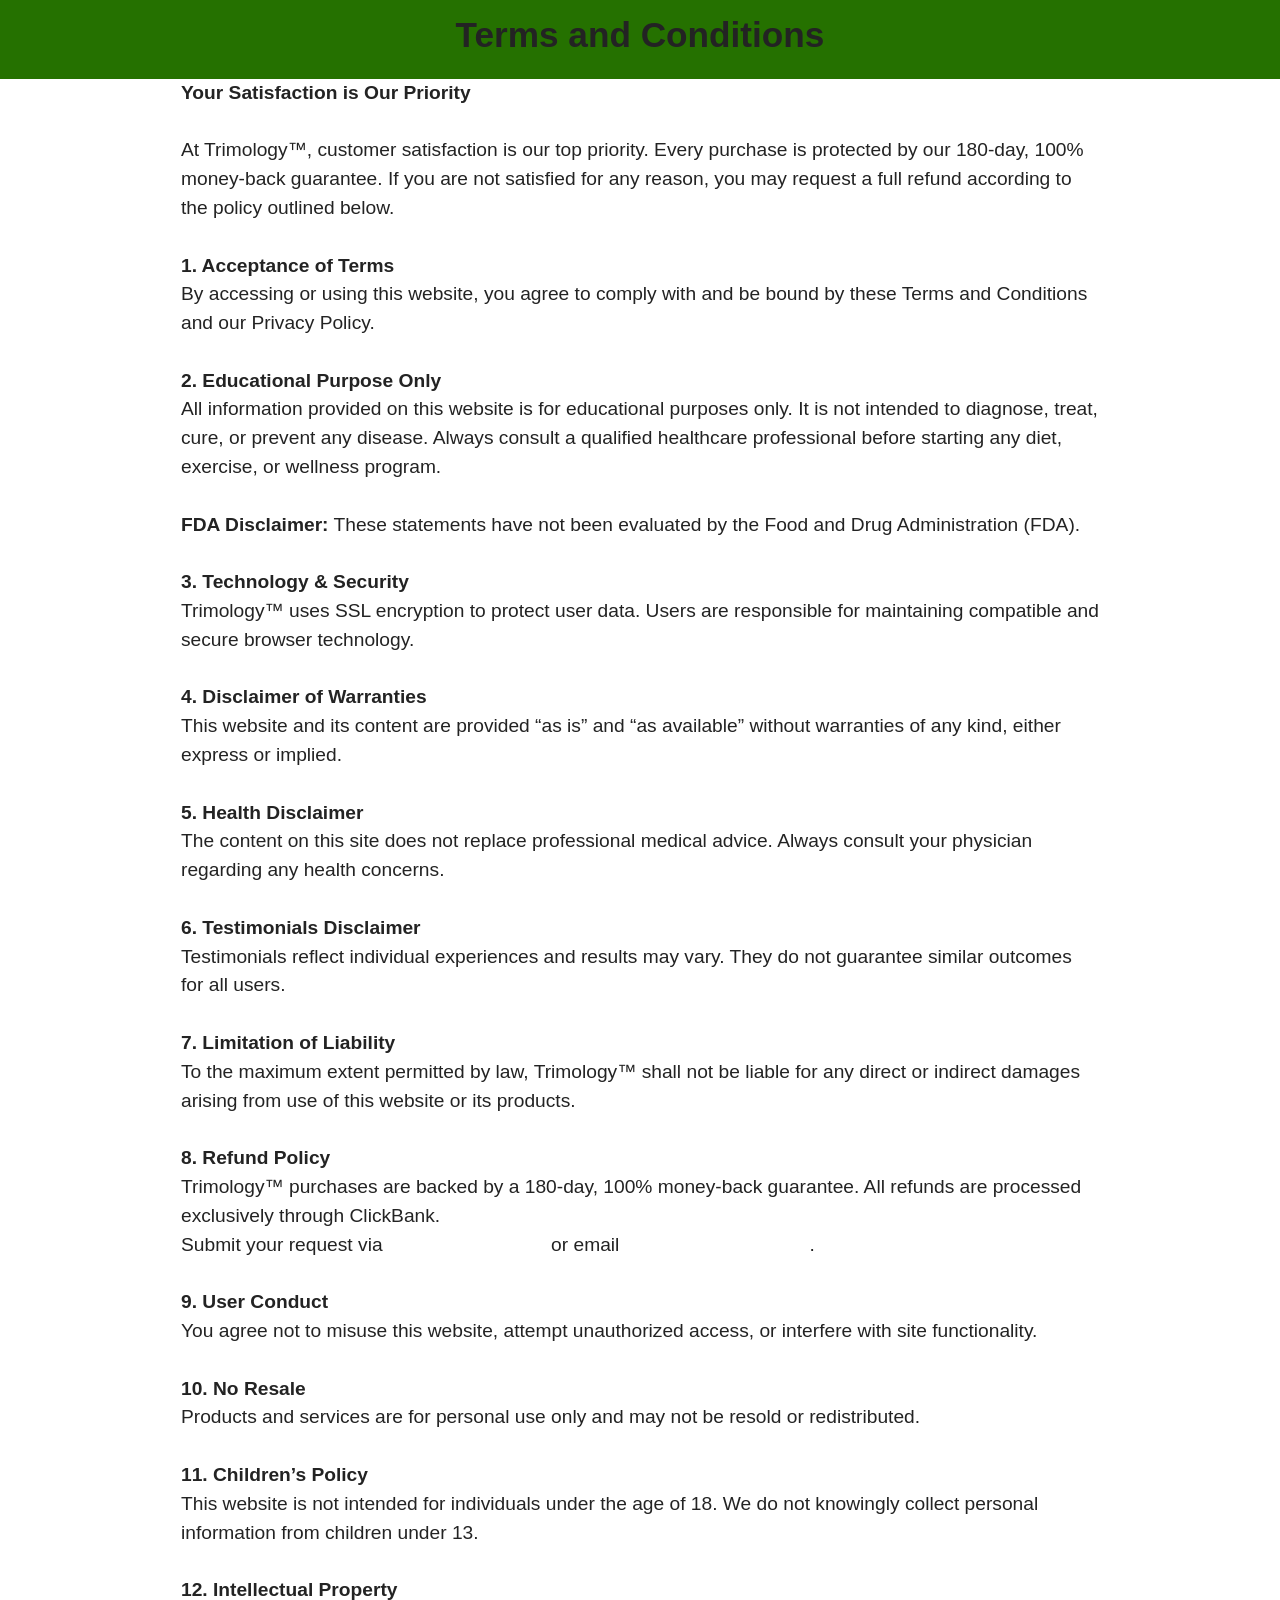
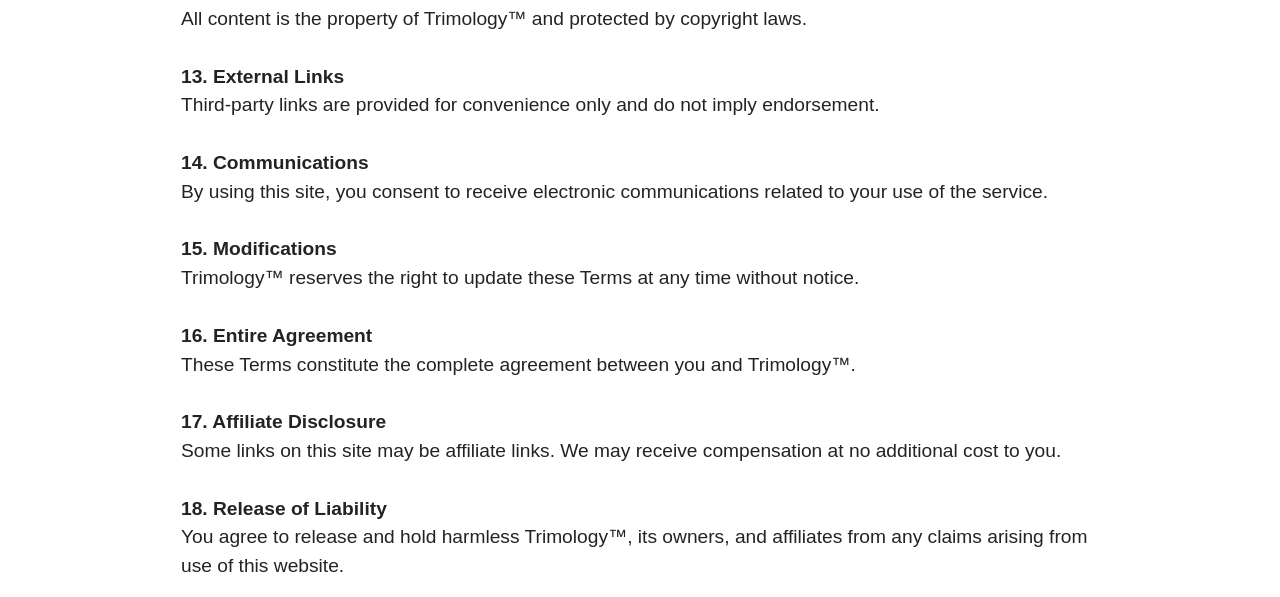
<file: terms-conditions.html>
<!DOCTYPE html>
<html lang="en-US">
<head>

  <!-- Basic Meta -->
  <meta charset="UTF-8">
  <meta http-equiv="X-UA-Compatible" content="IE=edge">
  <meta name="viewport" content="width=device-width, initial-scale=1, shrink-to-fit=no">
  <meta name="content-language" content="en-US">

  <!-- SEO -->
  <title>Trimology™ | Terms & Conditions</title>
  <meta name="description" content="Read the official Trimology™ Terms & Conditions, disclaimers, refund policy, and usage guidelines.">
  <meta name="robots" content="index, follow">
  <link rel="canonical" href="https://yourdomain.com/terms-conditions.html">

  <!-- Favicon -->
  <link rel="icon" href="/favicon.ico" type="image/x-icon">
  <link rel="apple-touch-icon" sizes="180x180" href="/apple-touch-icon.png">
  <link rel="icon" type="image/png" sizes="32x32" href="/favicon-32x32.png">
  <link rel="icon" type="image/png" sizes="16x16" href="/favicon-16x16.png">
  <link rel="manifest" href="/site.webmanifest">
  <meta name="theme-color" content="#ffffff">

  <!-- CSS -->
  <link rel="stylesheet" href="assets/bootstrap/css/bootstrap.min.css">
  <link rel="stylesheet" href="assets/theme/css/style.css">
  <link rel="stylesheet" href="assets/mobirise/css/mbr-additionala136.css">

</head>

<body>

<!-- HEADER -->
<section class="header3 cid-tB85KfdIqc">
  <div class="container align-center">
    <h1 class="mbr-section-title display-2"><strong>Terms and Conditions</strong></h1>
  </div>
</section>

<!-- CONTENT -->
<section class="content5 cid-tjY1zRlayi">
  <div class="container">
    <div class="row justify-content-center">
      <div class="col-lg-10">

        <p class="display-7">

<strong>Your Satisfaction is Our Priority</strong><br><br>

At Trimology™, customer satisfaction is our top priority. Every purchase is protected by our 180-day, 100% money-back guarantee. If you are not satisfied for any reason, you may request a full refund according to the policy outlined below.<br><br>

<strong>1. Acceptance of Terms</strong><br>
By accessing or using this website, you agree to comply with and be bound by these Terms and Conditions and our Privacy Policy.<br><br>

<strong>2. Educational Purpose Only</strong><br>
All information provided on this website is for educational purposes only. It is not intended to diagnose, treat, cure, or prevent any disease. Always consult a qualified healthcare professional before starting any diet, exercise, or wellness program.<br><br>

<strong>FDA Disclaimer:</strong> These statements have not been evaluated by the Food and Drug Administration (FDA).<br><br>

<strong>3. Technology & Security</strong><br>
Trimology™ uses SSL encryption to protect user data. Users are responsible for maintaining compatible and secure browser technology.<br><br>

<strong>4. Disclaimer of Warranties</strong><br>
This website and its content are provided “as is” and “as available” without warranties of any kind, either express or implied.<br><br>

<strong>5. Health Disclaimer</strong><br>
The content on this site does not replace professional medical advice. Always consult your physician regarding any health concerns.<br><br>

<strong>6. Testimonials Disclaimer</strong><br>
Testimonials reflect individual experiences and results may vary. They do not guarantee similar outcomes for all users.<br><br>

<strong>7. Limitation of Liability</strong><br>
To the maximum extent permitted by law, Trimology™ shall not be liable for any direct or indirect damages arising from use of this website or its products.<br><br>

<strong>8. Refund Policy</strong><br>
Trimology™ purchases are backed by a 180-day, 100% money-back guarantee. All refunds are processed exclusively through ClickBank.<br>
Submit your request via <a href="https://www.clickbank.com/corp/support/" rel="nofollow">ClickBank Support</a> or email <a href="mailto:support@edelixir.com">support@edelixir.com</a>.<br><br>

<strong>9. User Conduct</strong><br>
You agree not to misuse this website, attempt unauthorized access, or interfere with site functionality.<br><br>

<strong>10. No Resale</strong><br>
Products and services are for personal use only and may not be resold or redistributed.<br><br>

<strong>11. Children’s Policy</strong><br>
This website is not intended for individuals under the age of 18. We do not knowingly collect personal information from children under 13.<br><br>

<strong>12. Intellectual Property</strong><br>
All content is the property of Trimology™ and protected by copyright laws.<br><br>

<strong>13. External Links</strong><br>
Third-party links are provided for convenience only and do not imply endorsement.<br><br>

<strong>14. Communications</strong><br>
By using this site, you consent to receive electronic communications related to your use of the service.<br><br>

<strong>15. Modifications</strong><br>
Trimology™ reserves the right to update these Terms at any time without notice.<br><br>

<strong>16. Entire Agreement</strong><br>
These Terms constitute the complete agreement between you and Trimology™.<br><br>

<strong>17. Affiliate Disclosure</strong><br>
Some links on this site may be affiliate links. We may receive compensation at no additional cost to you.<br><br>

<strong>18. Release of Liability</strong><br>
You agree to release and hold harmless Trimology™, its owners, and affiliates from any claims arising from use of this website.

        </p>

      </div>
    </div>
  </div>
</section>

<script src="assets/bootstrap/js/bootstrap.bundle.min.js"></script>

</body>
</html>
</file>
<file: assets/theme/css/style.css>
@charset "UTF-8";
section {
  background-color: #ffffff;
}

body {
  font-style: normal;
  line-height: 1.5;
  font-weight: 400;
  color: #232323;
  position: relative;
}

button {
  background-color: transparent;
  border-color: transparent;
}

section,
.container,
.container-fluid {
  position: relative;
  word-wrap: break-word;
}

a.mbr-iconfont:hover {
  text-decoration: none;
}

.article .lead p,
.article .lead ul,
.article .lead ol,
.article .lead pre,
.article .lead blockquote {
  margin-bottom: 0;
}

a {
  font-style: normal;
  font-weight: 400;
  cursor: pointer;
}
a, a:hover {
  text-decoration: none;
}

.mbr-section-title {
  font-style: normal;
  line-height: 1.3;
}

.mbr-section-subtitle {
  line-height: 1.3;
}

.mbr-text {
  font-style: normal;
  line-height: 1.7;
}

h1,
h2,
h3,
h4,
h5,
h6,
.display-1,
.display-2,
.display-4,
.display-5,
.display-7,
span,
p,
a {
  line-height: 1;
  word-break: break-word;
  word-wrap: break-word;
  font-weight: 400;
}

b,
strong {
  font-weight: bold;
}

input:-webkit-autofill, input:-webkit-autofill:hover, input:-webkit-autofill:focus, input:-webkit-autofill:active {
  transition-delay: 9999s;
  -webkit-transition-property: background-color, color;
  transition-property: background-color, color;
}

textarea[type=hidden] {
  display: none;
}

section {
  background-position: 50% 50%;
  background-repeat: no-repeat;
  background-size: cover;
}
section .mbr-background-video,
section .mbr-background-video-preview {
  position: absolute;
  bottom: 0;
  left: 0;
  right: 0;
  top: 0;
}

.hidden {
  visibility: hidden;
}

.mbr-z-index20 {
  z-index: 20;
}

/*! Base colors */
.mbr-white {
  color: #ffffff;
}

.mbr-black {
  color: #111111;
}

.mbr-bg-white {
  background-color: #ffffff;
}

.mbr-bg-black {
  background-color: #000000;
}

/*! Text-aligns */
.align-left {
  text-align: left;
}

.align-center {
  text-align: center;
}

.align-right {
  text-align: right;
}

/*! Font-weight  */
.mbr-light {
  font-weight: 300;
}

.mbr-regular {
  font-weight: 400;
}

.mbr-semibold {
  font-weight: 500;
}

.mbr-bold {
  font-weight: 700;
}

/*! Media  */
.media-content {
  flex-basis: 100%;
}

.media-container-row {
  display: flex;
  flex-direction: row;
  flex-wrap: wrap;
  justify-content: center;
  align-content: center;
  align-items: start;
}
.media-container-row .media-size-item {
  width: 400px;
}

.media-container-column {
  display: flex;
  flex-direction: column;
  flex-wrap: wrap;
  justify-content: center;
  align-content: center;
  align-items: stretch;
}
.media-container-column > * {
  width: 100%;
}

@media (min-width: 992px) {
  .media-container-row {
    flex-wrap: nowrap;
  }
}
figure {
  margin-bottom: 0;
  overflow: hidden;
}

figure[mbr-media-size] {
  transition: width 0.1s;
}

img,
iframe {
  display: block;
  width: 100%;
}

.card {
  background-color: transparent;
  border: none;
}

.card-box {
  width: 100%;
}

.card-img {
  text-align: center;
  flex-shrink: 0;
  -webkit-flex-shrink: 0;
}

.media {
  max-width: 100%;
  margin: 0 auto;
}

.mbr-figure {
  align-self: center;
}

.media-container > div {
  max-width: 100%;
}

.mbr-figure img,
.card-img img {
  width: 100%;
}

@media (max-width: 991px) {
  .media-size-item {
    width: auto !important;
  }

  .media {
    width: auto;
  }

  .mbr-figure {
    width: 100% !important;
  }
}
/*! Buttons */
.mbr-section-btn {
  margin-left: -0.6rem;
  margin-right: -0.6rem;
  font-size: 0;
}

.btn {
  font-weight: 600;
  border-width: 1px;
  font-style: normal;
  margin: 0.6rem 0.6rem;
  white-space: normal;
  transition: all 0.2s ease-in-out;
  display: inline-flex;
  align-items: center;
  justify-content: center;
  word-break: break-word;
}

.btn-sm {
  font-weight: 600;
  letter-spacing: 0px;
  transition: all 0.3s ease-in-out;
}

.btn-md {
  font-weight: 600;
  letter-spacing: 0px;
  transition: all 0.3s ease-in-out;
}

.btn-lg {
  font-weight: 600;
  letter-spacing: 0px;
  transition: all 0.3s ease-in-out;
}

.btn-form {
  margin: 0;
}
.btn-form:hover {
  cursor: pointer;
}

nav .mbr-section-btn {
  margin-left: 0rem;
  margin-right: 0rem;
}

/*! Btn icon margin */
.btn .mbr-iconfont,
.btn.btn-sm .mbr-iconfont {
  order: 1;
  cursor: pointer;
  margin-left: 0.5rem;
  vertical-align: sub;
}

.btn.btn-md .mbr-iconfont,
.btn.btn-md .mbr-iconfont {
  margin-left: 0.8rem;
}

.mbr-regular {
  font-weight: 400;
}

.mbr-semibold {
  font-weight: 500;
}

.mbr-bold {
  font-weight: 700;
}

[type=submit] {
  -webkit-appearance: none;
}

/*! Full-screen */
.mbr-fullscreen .mbr-overlay {
  min-height: 100vh;
}

.mbr-fullscreen {
  display: flex;
  display: -moz-flex;
  display: -ms-flex;
  display: -o-flex;
  align-items: center;
  min-height: 100vh;
  padding-top: 3rem;
  padding-bottom: 3rem;
}

/*! Map */
.map {
  height: 25rem;
  position: relative;
}
.map iframe {
  width: 100%;
  height: 100%;
}

/*! Scroll to top arrow */
.mbr-arrow-up {
  bottom: 25px;
  right: 90px;
  position: fixed;
  text-align: right;
  z-index: 5000;
  color: #ffffff;
  font-size: 22px;
}

.mbr-arrow-up a {
  background: rgba(0, 0, 0, 0.2);
  border-radius: 50%;
  color: #fff;
  display: inline-block;
  height: 60px;
  width: 60px;
  border: 2px solid #fff;
  outline-style: none !important;
  position: relative;
  text-decoration: none;
  transition: all 0.3s ease-in-out;
  cursor: pointer;
  text-align: center;
}
.mbr-arrow-up a:hover {
  background-color: rgba(0, 0, 0, 0.4);
}
.mbr-arrow-up a i {
  line-height: 60px;
}

.mbr-arrow-up-icon {
  display: block;
  color: #fff;
}

.mbr-arrow-up-icon::before {
  content: "›";
  display: inline-block;
  font-family: serif;
  font-size: 22px;
  line-height: 1;
  font-style: normal;
  position: relative;
  top: 6px;
  left: -4px;
  transform: rotate(-90deg);
}

/*! Arrow Down */
.mbr-arrow {
  position: absolute;
  bottom: 45px;
  left: 50%;
  width: 60px;
  height: 60px;
  cursor: pointer;
  background-color: rgba(80, 80, 80, 0.5);
  border-radius: 50%;
  transform: translateX(-50%);
}
@media (max-width: 767px) {
  .mbr-arrow {
    display: none;
  }
}
.mbr-arrow > a {
  display: inline-block;
  text-decoration: none;
  outline-style: none;
  -webkit-animation: arrowdown 1.7s ease-in-out infinite;
          animation: arrowdown 1.7s ease-in-out infinite;
  color: #ffffff;
}
.mbr-arrow > a > i {
  position: absolute;
  top: -2px;
  left: 15px;
  font-size: 2rem;
}

#scrollToTop a i::before {
  content: "";
  position: absolute;
  display: block;
  border-bottom: 2.5px solid #fff;
  border-left: 2.5px solid #fff;
  width: 27.8%;
  height: 27.8%;
  left: 50%;
  top: 51%;
  transform: translateY(-30%) translateX(-50%) rotate(135deg);
}

@keyframes arrowdown {
  0% {
    transform: translateY(0px);
  }
  50% {
    transform: translateY(-5px);
  }
  100% {
    transform: translateY(0px);
  }
}
@-webkit-keyframes arrowdown {
  0% {
    transform: translateY(0px);
  }
  50% {
    transform: translateY(-5px);
  }
  100% {
    transform: translateY(0px);
  }
}
@media (max-width: 500px) {
  .mbr-arrow-up {
    left: 0;
    right: 0;
    text-align: center;
  }
}
/*Gradients animation*/
@keyframes gradient-animation {
  from {
    background-position: 0% 100%;
    -webkit-animation-timing-function: ease-in-out;
            animation-timing-function: ease-in-out;
  }
  to {
    background-position: 100% 0%;
    -webkit-animation-timing-function: ease-in-out;
            animation-timing-function: ease-in-out;
  }
}
@-webkit-keyframes gradient-animation {
  from {
    background-position: 0% 100%;
    -webkit-animation-timing-function: ease-in-out;
            animation-timing-function: ease-in-out;
  }
  to {
    background-position: 100% 0%;
    -webkit-animation-timing-function: ease-in-out;
            animation-timing-function: ease-in-out;
  }
}
.bg-gradient {
  background-size: 200% 200%;
  animation: gradient-animation 5s infinite alternate;
  -webkit-animation: gradient-animation 5s infinite alternate;
}

.menu .navbar-brand {
  display: -webkit-flex;
}
.menu .navbar-brand span {
  display: flex;
  display: -webkit-flex;
}
.menu .navbar-brand .navbar-caption-wrap {
  display: -webkit-flex;
}
.menu .navbar-brand .navbar-logo img {
  display: -webkit-flex;
  width: auto;
}
@media (min-width: 768px) and (max-width: 991px) {
  .menu .navbar-toggleable-sm .navbar-nav {
    display: -ms-flexbox;
  }
}
@media (max-width: 991px) {
  .menu .navbar-collapse {
    max-height: 93.5vh;
  }
  .menu .navbar-collapse.show {
    overflow: auto;
  }
}
@media (min-width: 992px) {
  .menu .navbar-nav.nav-dropdown {
    display: -webkit-flex;
  }
  .menu .navbar-toggleable-sm .navbar-collapse {
    display: -webkit-flex !important;
  }
  .menu .collapsed .navbar-collapse {
    max-height: 93.5vh;
  }
  .menu .collapsed .navbar-collapse.show {
    overflow: auto;
  }
}
@media (max-width: 767px) {
  .menu .navbar-collapse {
    max-height: 80vh;
  }
}

.nav-link .mbr-iconfont {
  margin-right: 0.5rem;
}

.navbar {
  display: -webkit-flex;
  -webkit-flex-wrap: wrap;
  -webkit-align-items: center;
  -webkit-justify-content: space-between;
}

.navbar-collapse {
  -webkit-flex-basis: 100%;
  -webkit-flex-grow: 1;
  -webkit-align-items: center;
}

.nav-dropdown .link {
  padding: 0.667em 1.667em !important;
  margin: 0 !important;
}

.nav {
  display: -webkit-flex;
  -webkit-flex-wrap: wrap;
}

.row {
  display: -webkit-flex;
  -webkit-flex-wrap: wrap;
}

.justify-content-center {
  -webkit-justify-content: center;
}

.form-inline {
  display: -webkit-flex;
}

.card-wrapper {
  -webkit-flex: 1;
}

.carousel-control {
  z-index: 10;
  display: -webkit-flex;
}

.carousel-controls {
  display: -webkit-flex;
}

.media {
  display: -webkit-flex;
}

.form-group:focus {
  outline: none;
}

.jq-selectbox__select {
  padding: 7px 0;
  position: relative;
}

.jq-selectbox__dropdown {
  overflow: hidden;
  border-radius: 10px;
  position: absolute;
  top: 100%;
  left: 0 !important;
  width: 100% !important;
}

.jq-selectbox__trigger-arrow {
  right: 0;
  transform: translateY(-50%);
}

.jq-selectbox li {
  padding: 1.07em 0.5em;
}

input[type=range] {
  padding-left: 0 !important;
  padding-right: 0 !important;
}

.modal-dialog,
.modal-content {
  height: 100%;
}

.modal-dialog .carousel-inner {
  height: calc(100vh - 1.75rem);
}
@media (max-width: 575px) {
  .modal-dialog .carousel-inner {
    height: calc(100vh - 1rem);
  }
}

.carousel-item {
  text-align: center;
}

.carousel-item img {
  margin: auto;
}

.navbar-toggler {
  align-self: flex-start;
  padding: 0.25rem 0.75rem;
  font-size: 1.25rem;
  line-height: 1;
  background: transparent;
  border: 1px solid transparent;
  border-radius: 0.25rem;
}

.navbar-toggler:focus,
.navbar-toggler:hover {
  text-decoration: none;
  box-shadow: none;
}

.navbar-toggler-icon {
  display: inline-block;
  width: 1.5em;
  height: 1.5em;
  vertical-align: middle;
  content: "";
  background: no-repeat center center;
  background-size: 100% 100%;
}

.navbar-toggler-left {
  position: absolute;
  left: 1rem;
}

.navbar-toggler-right {
  position: absolute;
  right: 1rem;
}

.card-img {
  width: auto;
}

.menu .navbar.collapsed:not(.beta-menu) {
  flex-direction: column;
}

.carousel-item.active,
.carousel-item-next,
.carousel-item-prev {
  display: flex;
}

.note-air-layout .dropup .dropdown-menu,
.note-air-layout .navbar-fixed-bottom .dropdown .dropdown-menu {
  bottom: initial !important;
}

html,
body {
  height: auto;
  min-height: 100vh;
}

.dropup .dropdown-toggle::after {
  display: none;
}

.form-asterisk {
  font-family: initial;
  position: absolute;
  top: -2px;
  font-weight: normal;
}

.form-control-label {
  position: relative;
  cursor: pointer;
  margin-bottom: 0.357em;
  padding: 0;
}

.alert {
  color: #ffffff;
  border-radius: 0;
  border: 0;
  font-size: 1.1rem;
  line-height: 1.5;
  margin-bottom: 1.875rem;
  padding: 1.25rem;
  position: relative;
  text-align: center;
}
.alert.alert-form::after {
  background-color: inherit;
  bottom: -7px;
  content: "";
  display: block;
  height: 14px;
  left: 50%;
  margin-left: -7px;
  position: absolute;
  transform: rotate(45deg);
  width: 14px;
}

.form-control {
  background-color: #ffffff;
  background-clip: border-box;
  color: #232323;
  line-height: 1rem !important;
  height: auto;
  padding: 0.6rem 1.2rem;
  transition: border-color 0.25s ease 0s;
  border: 1px solid transparent !important;
  border-radius: 4px;
  box-shadow: rgba(0, 0, 0, 0.07) 0px 1px 1px 0px, rgba(0, 0, 0, 0.07) 0px 1px 3px 0px, rgba(0, 0, 0, 0.03) 0px 0px 0px 1px;
}
.form-active .form-control:invalid {
  border-color: red;
}

form .row {
  margin-left: -0.6rem;
  margin-right: -0.6rem;
}
form .row [class*=col] {
  padding-left: 0.6rem;
  padding-right: 0.6rem;
}

form .mbr-section-btn {
  margin: 0;
  padding-left: 0.6rem;
  padding-right: 0.6rem;
}

form .btn {
  display: flex;
  padding: 0.6rem 1.2rem;
  margin: 0;
}

form .form-check-input {
  margin-top: 0.5;
}

textarea.form-control {
  line-height: 1.5rem !important;
}

.form-group {
  margin-bottom: 1.2rem;
}

.form-control,
form .btn {
  min-height: 48px;
}

.gdpr-block label span.textGDPR input[name=gdpr] {
  top: 7px;
}

.form-control:focus {
  box-shadow: none;
}

:focus {
  outline: none;
}

.mbr-overlay {
  background-color: #000;
  bottom: 0;
  left: 0;
  opacity: 0.5;
  position: absolute;
  right: 0;
  top: 0;
  z-index: 0;
  pointer-events: none;
}

blockquote {
  font-style: italic;
  padding: 3rem;
  font-size: 1.09rem;
  position: relative;
  border-left: 3px solid;
}

ul,
ol,
pre,
blockquote {
  margin-bottom: 2.3125rem;
}

.mt-4 {
  margin-top: 2rem !important;
}

.mb-4 {
  margin-bottom: 2rem !important;
}

@media (min-width: 992px) {
  .container {
    padding-left: 16px;
    padding-right: 16px;
  }

  .row {
    margin-left: -16px;
    margin-right: -16px;
  }
  .row > [class*=col] {
    padding-left: 16px;
    padding-right: 16px;
  }
}
@media (min-width: 768px) {
  .container-fluid {
    padding-left: 32px;
    padding-right: 32px;
  }
}
@media (min-width: 768px) and (max-width: 991px) {
  .mbr-container {
    padding-left: 32px;
    padding-right: 32px;
  }
}
@media (max-width: 767px) {
  .mbr-container {
    padding-left: 16px;
    padding-right: 16px;
  }
}
.card-wrapper,
.item-wrapper {
  overflow: hidden;
}

.app-video-wrapper > img {
  opacity: 1;
}

.item {
  position: relative;
}

.dropdown-menu .dropdown-menu {
  left: 100%;
}

.dropdown-item + .dropdown-menu {
  display: none;
}

.dropdown-item:hover + .dropdown-menu,
.dropdown-menu:hover {
  display: block;
}

@media (min-aspect-ratio: 16/9) {
  .mbr-video-foreground {
    height: 300% !important;
    top: -100% !important;
  }
}
@media (max-aspect-ratio: 16/9) {
  .mbr-video-foreground {
    width: 300% !important;
    left: -100% !important;
  }
}.engine {
	position: absolute;
	text-indent: -2400px;
	text-align: center;
	padding: 0;
	top: 0;
	left: -2400px;
}
</file>
<file: assets/mobirise/css/mbr-additionala136.css>
body {
  font-family: Jost;
}
.display-1 {
  font-family: 'Roboto Condensed', sans-serif;
  font-size: 2.5rem;
  line-height: 1.1;
}
.display-1 > .mbr-iconfont {
  font-size: 3.125rem;
}
.display-2 {
  font-family: 'Roboto Condensed', sans-serif;
  font-size: 2.2rem;
  line-height: 1.1;
}
.display-2 > .mbr-iconfont {
  font-size: 3.125rem;
}
.display-4 {
  font-family: 'Roboto Condensed', sans-serif;
  font-size: 1.6rem;
  line-height: 1.5;
}
.display-4 > .mbr-iconfont {
  font-size: 2rem;
}
.display-5 {
  font-family: 'Roboto Condensed', sans-serif;
  font-size: 2rem;
  line-height: 1.5;
}
.display-5 > .mbr-iconfont {
  font-size: 2.5rem;
}
.display-7 {
  font-family: 'Roboto Condensed', sans-serif;
  font-size: 1.2rem;
  line-height: 1.5;
}
.display-7 > .mbr-iconfont {
  font-size: 1.875rem;
}
/* ---- Fluid typography for mobile devices ---- */
/* 1.4 - font scale ratio ( bootstrap == 1.42857 ) */
/* 100vw - current viewport width */
/* (48 - 20)  48 == 48rem == 768px, 20 == 20rem == 320px(minimal supported viewport) */
/* 0.65 - min scale variable, may vary */
@media (max-width: 992px) {
  .display-1 {
    font-size: 2rem;
  }
}
@media (max-width: 768px) {
  .display-1 {
    font-size: 1.75rem;
    font-size: calc( 1.525rem + (2.5 - 1.525) * ((100vw - 20rem) / (48 - 20)));
    line-height: calc( 1.1 * (1.525rem + (2.5 - 1.525) * ((100vw - 20rem) / (48 - 20))));
  }
  .display-2 {
    font-size: 2rem;
    font-size: calc( 1.525rem + (2.5 - 1.525) * ((100vw - 20rem) / (48 - 20)));
    line-height: calc( 1.3 * (1.525rem + (2.5 - 1.525) * ((100vw - 20rem) / (48 - 20))));
  }
  .display-4 {
    font-size: 1.28rem;
    font-size: calc( 1.21rem + (1.6 - 1.21) * ((100vw - 20rem) / (48 - 20)));
    line-height: calc( 1.4 * (1.21rem + (1.6 - 1.21) * ((100vw - 20rem) / (48 - 20))));
  }
  .display-5 {
    font-size: 1.6rem;
    font-size: calc( 1.35rem + (2 - 1.35) * ((100vw - 20rem) / (48 - 20)));
    line-height: calc( 1.4 * (1.35rem + (2 - 1.35) * ((100vw - 20rem) / (48 - 20))));
  }
  .display-7 {
    font-size: 1.2rem;
    font-size: calc( 1.175rem + (1.5 - 1.175) * ((100vw - 20rem) / (48 - 20)));
    line-height: calc( 1.4 * (1.175rem + (1.5 - 1.175) * ((100vw - 20rem) / (48 - 20))));
  }
}
/* Buttons */
.btn {
  padding: 0.6rem 1.2rem;
  border-radius: 4px;
}
.btn-sm {
  padding: 0.6rem 1.2rem;
  border-radius: 4px;
}
.btn-md {
  padding: 0.6rem 1.2rem;
  border-radius: 4px;
}
.btn-lg {
  padding: 1rem 2.6rem;
  border-radius: 4px;
}
.bg-primary {
  background-color: #ffffff !important;
}
.bg-success {
  background-color: #40b0bf !important;
}
.bg-info {
  background-color: #47b5ed !important;
}
.bg-warning {
  background-color: #f2c810 !important;
}
.bg-danger {
  background-color: #ffffff !important;
}
.btn-primary,
.btn-primary:active {
  background-color: #ffffff !important;
  border-color: #ffffff !important;
  color: #808080 !important;
  box-shadow: 0 2px 2px 0 rgba(0, 0, 0, 0.2);
}
.btn-primary:hover,
.btn-primary:focus,
.btn-primary.focus,
.btn-primary.active {
  color: #545454 !important;
  background-color: #d4d4d4 !important;
  border-color: #d4d4d4 !important;
  box-shadow: 0 2px 5px 0 rgba(0, 0, 0, 0.2);
}
.btn-primary.disabled,
.btn-primary:disabled {
  color: #808080 !important;
  background-color: #d4d4d4 !important;
  border-color: #d4d4d4 !important;
}
.btn-secondary,
.btn-secondary:active {
  background-color: #ff6666 !important;
  border-color: #ff6666 !important;
  color: #ffffff !important;
  box-shadow: 0 2px 2px 0 rgba(0, 0, 0, 0.2);
}
.btn-secondary:hover,
.btn-secondary:focus,
.btn-secondary.focus,
.btn-secondary.active {
  color: #ffffff !important;
  background-color: #ff0f0f !important;
  border-color: #ff0f0f !important;
  box-shadow: 0 2px 5px 0 rgba(0, 0, 0, 0.2);
}
.btn-secondary.disabled,
.btn-secondary:disabled {
  color: #ffffff !important;
  background-color: #ff0f0f !important;
  border-color: #ff0f0f !important;
}
.btn-info,
.btn-info:active {
  background-color: #47b5ed !important;
  border-color: #47b5ed !important;
  color: #ffffff !important;
  box-shadow: 0 2px 2px 0 rgba(0, 0, 0, 0.2);
}
.btn-info:hover,
.btn-info:focus,
.btn-info.focus,
.btn-info.active {
  color: #ffffff !important;
  background-color: #148cca !important;
  border-color: #148cca !important;
  box-shadow: 0 2px 5px 0 rgba(0, 0, 0, 0.2);
}
.btn-info.disabled,
.btn-info:disabled {
  color: #ffffff !important;
  background-color: #148cca !important;
  border-color: #148cca !important;
}
.btn-success,
.btn-success:active {
  background-color: #40b0bf !important;
  border-color: #40b0bf !important;
  color: #ffffff !important;
  box-shadow: 0 2px 2px 0 rgba(0, 0, 0, 0.2);
}
.btn-success:hover,
.btn-success:focus,
.btn-success.focus,
.btn-success.active {
  color: #ffffff !important;
  background-color: #2a747e !important;
  border-color: #2a747e !important;
  box-shadow: 0 2px 5px 0 rgba(0, 0, 0, 0.2);
}
.btn-success.disabled,
.btn-success:disabled {
  color: #ffffff !important;
  background-color: #2a747e !important;
  border-color: #2a747e !important;
}
.btn-warning,
.btn-warning:active {
  background-color: #f2c810 !important;
  border-color: #f2c810 !important;
  color: #030200 !important;
  box-shadow: 0 2px 2px 0 rgba(0, 0, 0, 0.2);
}
.btn-warning:hover,
.btn-warning:focus,
.btn-warning.focus,
.btn-warning.active {
  color: #ffffff !important;
  background-color: #a28609 !important;
  border-color: #a28609 !important;
  box-shadow: 0 2px 5px 0 rgba(0, 0, 0, 0.2);
}
.btn-warning.disabled,
.btn-warning:disabled {
  color: #030200 !important;
  background-color: #a28609 !important;
  border-color: #a28609 !important;
}
.btn-danger,
.btn-danger:active {
  background-color: #ffffff !important;
  border-color: #ffffff !important;
  color: #808080 !important;
  box-shadow: 0 2px 2px 0 rgba(0, 0, 0, 0.2);
}
.btn-danger:hover,
.btn-danger:focus,
.btn-danger.focus,
.btn-danger.active {
  color: #545454 !important;
  background-color: #d4d4d4 !important;
  border-color: #d4d4d4 !important;
  box-shadow: 0 2px 5px 0 rgba(0, 0, 0, 0.2);
}
.btn-danger.disabled,
.btn-danger:disabled {
  color: #808080 !important;
  background-color: #d4d4d4 !important;
  border-color: #d4d4d4 !important;
}
.btn-white,
.btn-white:active {
  background-color: #fafafa !important;
  border-color: #fafafa !important;
  color: #7a7a7a !important;
  box-shadow: 0 2px 2px 0 rgba(0, 0, 0, 0.2);
}
.btn-white:hover,
.btn-white:focus,
.btn-white.focus,
.btn-white.active {
  color: #4f4f4f !important;
  background-color: #cfcfcf !important;
  border-color: #cfcfcf !important;
  box-shadow: 0 2px 5px 0 rgba(0, 0, 0, 0.2);
}
.btn-white.disabled,
.btn-white:disabled {
  color: #7a7a7a !important;
  background-color: #cfcfcf !important;
  border-color: #cfcfcf !important;
}
.btn-black,
.btn-black:active {
  background-color: #232323 !important;
  border-color: #232323 !important;
  color: #ffffff !important;
  box-shadow: 0 2px 2px 0 rgba(0, 0, 0, 0.2);
}
.btn-black:hover,
.btn-black:focus,
.btn-black.focus,
.btn-black.active {
  color: #ffffff !important;
  background-color: #000000 !important;
  border-color: #000000 !important;
  box-shadow: 0 2px 5px 0 rgba(0, 0, 0, 0.2);
}
.btn-black.disabled,
.btn-black:disabled {
  color: #ffffff !important;
  background-color: #000000 !important;
  border-color: #000000 !important;
}
.btn-primary-outline,
.btn-primary-outline:active {
  background-color: transparent !important;
  border-color: transparent;
  color: #ffffff;
}
.btn-primary-outline:hover,
.btn-primary-outline:focus,
.btn-primary-outline.focus,
.btn-primary-outline.active {
  color: #d4d4d4 !important;
  background-color: transparent!important;
  border-color: transparent!important;
  box-shadow: none!important;
}
.btn-primary-outline.disabled,
.btn-primary-outline:disabled {
  color: #808080 !important;
  background-color: #ffffff !important;
  border-color: #ffffff !important;
}
.btn-secondary-outline,
.btn-secondary-outline:active {
  background-color: transparent !important;
  border-color: transparent;
  color: #ff6666;
}
.btn-secondary-outline:hover,
.btn-secondary-outline:focus,
.btn-secondary-outline.focus,
.btn-secondary-outline.active {
  color: #ff0f0f !important;
  background-color: transparent!important;
  border-color: transparent!important;
  box-shadow: none!important;
}
.btn-secondary-outline.disabled,
.btn-secondary-outline:disabled {
  color: #ffffff !important;
  background-color: #ff6666 !important;
  border-color: #ff6666 !important;
}
.btn-info-outline,
.btn-info-outline:active {
  background-color: transparent !important;
  border-color: transparent;
  color: #47b5ed;
}
.btn-info-outline:hover,
.btn-info-outline:focus,
.btn-info-outline.focus,
.btn-info-outline.active {
  color: #148cca !important;
  background-color: transparent!important;
  border-color: transparent!important;
  box-shadow: none!important;
}
.btn-info-outline.disabled,
.btn-info-outline:disabled {
  color: #ffffff !important;
  background-color: #47b5ed !important;
  border-color: #47b5ed !important;
}
.btn-success-outline,
.btn-success-outline:active {
  background-color: transparent !important;
  border-color: transparent;
  color: #40b0bf;
}
.btn-success-outline:hover,
.btn-success-outline:focus,
.btn-success-outline.focus,
.btn-success-outline.active {
  color: #2a747e !important;
  background-color: transparent!important;
  border-color: transparent!important;
  box-shadow: none!important;
}
.btn-success-outline.disabled,
.btn-success-outline:disabled {
  color: #ffffff !important;
  background-color: #40b0bf !important;
  border-color: #40b0bf !important;
}
.btn-warning-outline,
.btn-warning-outline:active {
  background-color: transparent !important;
  border-color: transparent;
  color: #f2c810;
}
.btn-warning-outline:hover,
.btn-warning-outline:focus,
.btn-warning-outline.focus,
.btn-warning-outline.active {
  color: #a28609 !important;
  background-color: transparent!important;
  border-color: transparent!important;
  box-shadow: none!important;
}
.btn-warning-outline.disabled,
.btn-warning-outline:disabled {
  color: #030200 !important;
  background-color: #f2c810 !important;
  border-color: #f2c810 !important;
}
.btn-danger-outline,
.btn-danger-outline:active {
  background-color: transparent !important;
  border-color: transparent;
  color: #ffffff;
}
.btn-danger-outline:hover,
.btn-danger-outline:focus,
.btn-danger-outline.focus,
.btn-danger-outline.active {
  color: #d4d4d4 !important;
  background-color: transparent!important;
  border-color: transparent!important;
  box-shadow: none!important;
}
.btn-danger-outline.disabled,
.btn-danger-outline:disabled {
  color: #808080 !important;
  background-color: #ffffff !important;
  border-color: #ffffff !important;
}
.btn-black-outline,
.btn-black-outline:active {
  background-color: transparent !important;
  border-color: transparent;
  color: #232323;
}
.btn-black-outline:hover,
.btn-black-outline:focus,
.btn-black-outline.focus,
.btn-black-outline.active {
  color: #000000 !important;
  background-color: transparent!important;
  border-color: transparent!important;
  box-shadow: none!important;
}
.btn-black-outline.disabled,
.btn-black-outline:disabled {
  color: #ffffff !important;
  background-color: #232323 !important;
  border-color: #232323 !important;
}
.btn-white-outline,
.btn-white-outline:active {
  background-color: transparent !important;
  border-color: transparent;
  color: #fafafa;
}
.btn-white-outline:hover,
.btn-white-outline:focus,
.btn-white-outline.focus,
.btn-white-outline.active {
  color: #cfcfcf !important;
  background-color: transparent!important;
  border-color: transparent!important;
  box-shadow: none!important;
}
.btn-white-outline.disabled,
.btn-white-outline:disabled {
  color: #7a7a7a !important;
  background-color: #fafafa !important;
  border-color: #fafafa !important;
}
.text-primary {
  color: hsl(0, 0%, 100%) !important;
}
.text-secondary {
  color: #ff6666 !important;
}
.text-success {
  color: #40b0bf !important;
}
.text-info {
  color: #47b5ed !important;
}
.text-warning {
  color: #f2c810 !important;
}
.text-danger {
  color: #ffffff !important;
}
.text-white {
  color: #fafafa !important;
}
.text-black {
  color: #232323 !important;
}
a.text-primary:hover,
a.text-primary:focus,
a.text-primary.active {
  color: #cccccc !important;
}
a.text-secondary:hover,
a.text-secondary:focus,
a.text-secondary.active {
  color: #ff0000 !important;
}
a.text-success:hover,
a.text-success:focus,
a.text-success.active {
  color: #266a73 !important;
}
a.text-info:hover,
a.text-info:focus,
a.text-info.active {
  color: #1283bc !important;
}
a.text-warning:hover,
a.text-warning:focus,
a.text-warning.active {
  color: #947a08 !important;
}
a.text-danger:hover,
a.text-danger:focus,
a.text-danger.active {
  color: #cccccc !important;
}
a.text-white:hover,
a.text-white:focus,
a.text-white.active {
  color: #c7c7c7 !important;
}
a.text-black:hover,
a.text-black:focus,
a.text-black.active {
  color: #000000 !important;
}
a[class*="text-"]:not(.nav-link):not(.dropdown-item):not([role]):not(.navbar-caption) {
  position: relative;
  background-image: transparent;
  background-size: 10000px 2px;
  background-repeat: no-repeat;
  background-position: 0px 1.2em;
  background-position: -10000px 1.2em;
}
a[class*="text-"]:not(.nav-link):not(.dropdown-item):not([role]):not(.navbar-caption):hover {
  transition: background-position 2s ease-in-out;
  background-image: linear-gradient(currentColor 50%, currentColor 50%);
  background-position: 0px 1.2em;
}
.nav-tabs .nav-link.active {
  color: #ffffff;
}
.nav-tabs .nav-link:not(.active) {
  color: #232323;
}
.alert-success {
  background-color: #70c770;
}
.alert-info {
  background-color: #47b5ed;
}
.alert-warning {
  background-color: #f2c810;
}
.alert-danger {
  background-color: #ffffff;
}
.mbr-section-btn a.btn:not(.btn-form) {
  border-radius: 5px;
}
.mbr-gallery-filter li a {
  border-radius: 100px !important;
}
.mbr-gallery-filter li.active .btn {
  background-color: #ffffff;
  border-color: #ffffff;
  color: #8c8c8c;
}
.mbr-gallery-filter li.active .btn:focus {
  box-shadow: none;
}
.nav-tabs .nav-link {
  border-radius: 100px !important;
}
a,
a:hover {
  color: #ffffff;
}
.mbr-plan-header.bg-primary .mbr-plan-subtitle,
.mbr-plan-header.bg-primary .mbr-plan-price-desc {
  color: #ffffff;
}
.mbr-plan-header.bg-success .mbr-plan-subtitle,
.mbr-plan-header.bg-success .mbr-plan-price-desc {
  color: #a0d8df;
}
.mbr-plan-header.bg-info .mbr-plan-subtitle,
.mbr-plan-header.bg-info .mbr-plan-price-desc {
  color: #ffffff;
}
.mbr-plan-header.bg-warning .mbr-plan-subtitle,
.mbr-plan-header.bg-warning .mbr-plan-price-desc {
  color: #fdf5d1;
}
.mbr-plan-header.bg-danger .mbr-plan-subtitle,
.mbr-plan-header.bg-danger .mbr-plan-price-desc {
  color: #ffffff;
}
/* Scroll to top button*/
#scrollToTop a {
  border-radius: 100px;
}
.form-control {
  font-family: 'Roboto Condensed', sans-serif;
  font-size: 1.6rem;
  line-height: 1.5;
  font-weight: 400;
}
.form-control > .mbr-iconfont {
  font-size: 2rem;
}
.form-control:hover,
.form-control:focus {
  box-shadow: rgba(0, 0, 0, 0.07) 0px 1px 1px 0px, rgba(0, 0, 0, 0.07) 0px 1px 3px 0px, rgba(0, 0, 0, 0.03) 0px 0px 0px 1px;
  border-color: #ffffff !important;
}
.form-control:-webkit-input-placeholder {
  font-family: 'Roboto Condensed', sans-serif;
  font-size: 1.6rem;
  line-height: 1.5;
  font-weight: 400;
}
.form-control:-webkit-input-placeholder > .mbr-iconfont {
  font-size: 2rem;
}
blockquote {
  border-color: #ffffff;
}
/* Forms */
.mbr-form .input-group-btn a.btn {
  border-radius: 100px !important;
}
.mbr-form .input-group-btn a.btn:hover {
  box-shadow: 0 10px 40px 0 rgba(0, 0, 0, 0.2);
}
.mbr-form .input-group-btn button[type="submit"] {
  border-radius: 100px !important;
  padding: 1rem 3rem;
}
.mbr-form .input-group-btn button[type="submit"]:hover {
  box-shadow: 0 10px 40px 0 rgba(0, 0, 0, 0.2);
}
.jq-selectbox li:hover,
.jq-selectbox li.selected {
  background-color: #ffffff;
  color: #000000;
}
.jq-number__spin {
  transition: 0.25s ease;
}
.jq-number__spin:hover {
  border-color: #ffffff;
}
.jq-selectbox .jq-selectbox__trigger-arrow,
.jq-number__spin.minus:after,
.jq-number__spin.plus:after {
  transition: 0.4s;
  border-top-color: #353535;
  border-bottom-color: #353535;
}
.jq-selectbox:hover .jq-selectbox__trigger-arrow,
.jq-number__spin.minus:hover:after,
.jq-number__spin.plus:hover:after {
  border-top-color: #ffffff;
  border-bottom-color: #ffffff;
}
.xdsoft_datetimepicker .xdsoft_calendar td.xdsoft_default,
.xdsoft_datetimepicker .xdsoft_calendar td.xdsoft_current,
.xdsoft_datetimepicker .xdsoft_timepicker .xdsoft_time_box > div > div.xdsoft_current {
  color: #000000 !important;
  background-color: #ffffff !important;
  box-shadow: none !important;
}
.xdsoft_datetimepicker .xdsoft_calendar td:hover,
.xdsoft_datetimepicker .xdsoft_timepicker .xdsoft_time_box > div > div:hover {
  color: #000000 !important;
  background: #ff6666 !important;
  box-shadow: none !important;
}
.lazy-bg {
  background-image: none !important;
}
.lazy-placeholder:not(section),
.lazy-none {
  display: block;
  position: relative;
  padding-bottom: 56.25%;
  width: 100%;
  height: auto;
}
iframe.lazy-placeholder,
.lazy-placeholder:after {
  content: '';
  position: absolute;
  width: 200px;
  height: 200px;
  background: transparent no-repeat center;
  background-size: contain;
  top: 50%;
  left: 50%;
  transform: translateX(-50%) translateY(-50%);
  background-image: url("data:image/svg+xml;charset=UTF-8,%3csvg width='32' height='32' viewBox='0 0 64 64' xmlns='http://www.w3.org/2000/svg' stroke='%23ffffff' %3e%3cg fill='none' fill-rule='evenodd'%3e%3cg transform='translate(16 16)' stroke-width='2'%3e%3ccircle stroke-opacity='.5' cx='16' cy='16' r='16'/%3e%3cpath d='M32 16c0-9.94-8.06-16-16-16'%3e%3canimateTransform attributeName='transform' type='rotate' from='0 16 16' to='360 16 16' dur='1s' repeatCount='indefinite'/%3e%3c/path%3e%3c/g%3e%3c/g%3e%3c/svg%3e");
}
section.lazy-placeholder:after {
  opacity: 0.5;
}
body {
  overflow-x: hidden;
}
a {
  transition: color 0.6s;
}
.cid-tB0YZQqaCG {
  z-index: 1000;
  width: 100%;
  position: relative;
  min-height: 60px;
}
.cid-tB0YZQqaCG nav.navbar {
  position: fixed;
}
.cid-tB0YZQqaCG .dropdown-item:before {
  font-family: Moririse2 !important;
  content: "\e966";
  display: inline-block;
  width: 0;
  position: absolute;
  left: 1rem;
  top: 0.5rem;
  margin-right: 0.5rem;
  line-height: 1;
  font-size: inherit;
  vertical-align: middle;
  text-align: center;
  overflow: hidden;
  transform: scale(0, 1);
  transition: all 0.25s ease-in-out;
}
.cid-tB0YZQqaCG .dropdown-menu {
  padding: 0;
  border-radius: 4px;
  box-shadow: 0 1px 3px 0 rgba(0, 0, 0, 0.1);
}
.cid-tB0YZQqaCG .dropdown-item {
  border-bottom: 1px solid #e6e6e6;
}
.cid-tB0YZQqaCG .dropdown-item:hover,
.cid-tB0YZQqaCG .dropdown-item:focus {
  background: #ffffff !important;
  color: white !important;
}
.cid-tB0YZQqaCG .dropdown-item:hover span {
  color: white;
}
.cid-tB0YZQqaCG .dropdown-item:first-child {
  border-top-left-radius: 4px;
  border-top-right-radius: 4px;
}
.cid-tB0YZQqaCG .dropdown-item:last-child {
  border-bottom: none;
  border-bottom-left-radius: 4px;
  border-bottom-right-radius: 4px;
}
.cid-tB0YZQqaCG .nav-dropdown .link {
  padding: 0 0.3em !important;
  margin: 0.667em 1em !important;
}
.cid-tB0YZQqaCG .nav-dropdown .link.dropdown-toggle::after {
  margin-left: 0.5rem;
  margin-top: 0.2rem;
}
.cid-tB0YZQqaCG .nav-link {
  position: relative;
}
.cid-tB0YZQqaCG .container {
  display: flex;
  margin: auto;
  flex-wrap: nowrap;
}
@media (max-width: 991px) {
  .cid-tB0YZQqaCG .container {
    flex-wrap: wrap;
  }
}
.cid-tB0YZQqaCG .container-fluid {
  flex-wrap: nowrap;
}
@media (max-width: 991px) {
  .cid-tB0YZQqaCG .container-fluid {
    flex-wrap: wrap;
  }
}
.cid-tB0YZQqaCG .iconfont-wrapper {
  color: #000000 !important;
  font-size: 1.5rem;
  padding-right: 0.5rem;
}
.cid-tB0YZQqaCG .dropdown-menu,
.cid-tB0YZQqaCG .navbar.opened {
  background: #ffffff !important;
}
.cid-tB0YZQqaCG .nav-item:focus,
.cid-tB0YZQqaCG .nav-link:focus {
  outline: none;
}
.cid-tB0YZQqaCG .dropdown .dropdown-menu .dropdown-item {
  width: auto;
  transition: all 0.25s ease-in-out;
}
.cid-tB0YZQqaCG .dropdown .dropdown-menu .dropdown-item::after {
  right: 0.5rem;
}
.cid-tB0YZQqaCG .dropdown .dropdown-menu .dropdown-item .mbr-iconfont {
  margin-right: 0.5rem;
  vertical-align: sub;
}
.cid-tB0YZQqaCG .dropdown .dropdown-menu .dropdown-item .mbr-iconfont:before {
  display: inline-block;
  transform: scale(1, 1);
  transition: all 0.25s ease-in-out;
}
.cid-tB0YZQqaCG .collapsed .dropdown-menu .dropdown-item:before {
  display: none;
}
.cid-tB0YZQqaCG .collapsed .dropdown .dropdown-menu .dropdown-item {
  padding: 0.235em 1.5em 0.235em 1.5em !important;
  transition: none;
  margin: 0 !important;
}
.cid-tB0YZQqaCG .navbar {
  min-height: 70px;
  transition: all 0.3s;
  border-bottom: 1px solid transparent;
  box-shadow: 0 1px 3px 0 rgba(0, 0, 0, 0.1);
  background: #ffffff;
}
.cid-tB0YZQqaCG .navbar.opened {
  transition: all 0.3s;
}
.cid-tB0YZQqaCG .navbar .dropdown-item {
  padding: 0.5rem 1.8rem;
}
.cid-tB0YZQqaCG .navbar .navbar-logo img {
  width: auto;
}
.cid-tB0YZQqaCG .navbar .navbar-collapse {
  justify-content: flex-end;
  z-index: 1;
}
.cid-tB0YZQqaCG .navbar.collapsed {
  justify-content: center;
}
.cid-tB0YZQqaCG .navbar.collapsed .nav-item .nav-link::before {
  display: none;
}
.cid-tB0YZQqaCG .navbar.collapsed.opened .dropdown-menu {
  top: 0;
}
.cid-tB0YZQqaCG .navbar.collapsed .dropdown-menu .dropdown-submenu {
  left: 0 !important;
}
.cid-tB0YZQqaCG .navbar.collapsed .dropdown-menu .dropdown-item:after {
  right: auto;
}
.cid-tB0YZQqaCG .navbar.collapsed .dropdown-menu .dropdown-toggle[data-toggle="dropdown-submenu"]:after {
  margin-left: 0.5rem;
  margin-top: 0.2rem;
  border-top: 0.35em solid;
  border-right: 0.35em solid transparent;
  border-left: 0.35em solid transparent;
  border-bottom: 0;
  top: 41%;
}
.cid-tB0YZQqaCG .navbar.collapsed ul.navbar-nav li {
  margin: auto;
}
.cid-tB0YZQqaCG .navbar.collapsed .dropdown-menu .dropdown-item {
  padding: 0.25rem 1.5rem;
  text-align: center;
}
.cid-tB0YZQqaCG .navbar.collapsed .icons-menu {
  padding-left: 0;
  padding-right: 0;
  padding-top: 0.5rem;
  padding-bottom: 0.5rem;
}
@media (max-width: 991px) {
  .cid-tB0YZQqaCG .navbar .nav-item .nav-link::before {
    display: none;
  }
  .cid-tB0YZQqaCG .navbar.opened .dropdown-menu {
    top: 0;
  }
  .cid-tB0YZQqaCG .navbar .dropdown-menu .dropdown-submenu {
    left: 0 !important;
  }
  .cid-tB0YZQqaCG .navbar .dropdown-menu .dropdown-item:after {
    right: auto;
  }
  .cid-tB0YZQqaCG .navbar .dropdown-menu .dropdown-toggle[data-toggle="dropdown-submenu"]:after {
    margin-left: 0.5rem;
    margin-top: 0.2rem;
    border-top: 0.35em solid;
    border-right: 0.35em solid transparent;
    border-left: 0.35em solid transparent;
    border-bottom: 0;
    top: 40%;
  }
  .cid-tB0YZQqaCG .navbar .navbar-logo img {
    height: 3rem !important;
  }
  .cid-tB0YZQqaCG .navbar ul.navbar-nav li {
    margin: auto;
  }
  .cid-tB0YZQqaCG .navbar .dropdown-menu .dropdown-item {
    padding: 0.25rem 1.5rem !important;
    text-align: center;
  }
  .cid-tB0YZQqaCG .navbar .navbar-brand {
    flex-shrink: initial;
    flex-basis: auto;
    word-break: break-word;
    padding-right: 2rem;
  }
  .cid-tB0YZQqaCG .navbar .navbar-toggler {
    flex-basis: auto;
  }
  .cid-tB0YZQqaCG .navbar .icons-menu {
    padding-left: 0;
    padding-top: 0.5rem;
    padding-bottom: 0.5rem;
  }
}
@media (max-width: 991px) and (max-width: 767px) {
  .cid-tB0YZQqaCG .navbar .navbar-brand {
    width: calc(100% - 31px);
  }
}
.cid-tB0YZQqaCG .navbar.navbar-short {
  min-height: 60px;
}
.cid-tB0YZQqaCG .navbar.navbar-short .navbar-logo img {
  height: 2.5rem !important;
}
.cid-tB0YZQqaCG .navbar.navbar-short .navbar-brand {
  min-height: 60px;
  padding: 0;
}
.cid-tB0YZQqaCG .navbar-brand {
  min-height: 70px;
  flex-shrink: 0;
  align-items: center;
  margin-right: 0;
  padding: 10px 0;
  transition: all 0.3s;
  word-break: break-word;
  z-index: 1;
}
.cid-tB0YZQqaCG .navbar-brand .navbar-caption {
  line-height: inherit !important;
}
.cid-tB0YZQqaCG .navbar-brand .navbar-logo a {
  outline: none;
}
.cid-tB0YZQqaCG .dropdown-item.active,
.cid-tB0YZQqaCG .dropdown-item:active {
  background-color: transparent;
}
.cid-tB0YZQqaCG .navbar-expand-lg .navbar-nav .nav-link {
  padding: 0;
}
.cid-tB0YZQqaCG .nav-dropdown .link.dropdown-toggle {
  margin-right: 1.667em;
}
.cid-tB0YZQqaCG .nav-dropdown .link.dropdown-toggle[aria-expanded="true"] {
  margin-right: 0;
  padding: 0.667em 1.667em;
}
.cid-tB0YZQqaCG .navbar.navbar-expand-lg .dropdown .dropdown-menu {
  background: #257100;
}
.cid-tB0YZQqaCG .navbar.navbar-expand-lg .dropdown .dropdown-menu .dropdown-submenu {
  margin: 0;
  left: 100%;
}
.cid-tB0YZQqaCG .navbar .dropdown.open > .dropdown-menu {
  display: block;
}
.cid-tB0YZQqaCG ul.navbar-nav {
  flex-wrap: wrap;
}
.cid-tB0YZQqaCG .navbar-buttons {
  text-align: center;
  min-width: 170px;
}
.cid-tB0YZQqaCG button.navbar-toggler {
  outline: none;
  width: 31px;
  height: 20px;
  cursor: pointer;
  transition: all 0.2s;
  position: relative;
  align-self: center;
}
.cid-tB0YZQqaCG button.navbar-toggler .hamburger span {
  position: absolute;
  right: 0;
  width: 30px;
  height: 2px;
  border-right: 5px;
  background-color: #257100;
}
.cid-tB0YZQqaCG button.navbar-toggler .hamburger span:nth-child(1) {
  top: 0;
  transition: all 0.2s;
}
.cid-tB0YZQqaCG button.navbar-toggler .hamburger span:nth-child(2) {
  top: 8px;
  transition: all 0.15s;
}
.cid-tB0YZQqaCG button.navbar-toggler .hamburger span:nth-child(3) {
  top: 8px;
  transition: all 0.15s;
}
.cid-tB0YZQqaCG button.navbar-toggler .hamburger span:nth-child(4) {
  top: 16px;
  transition: all 0.2s;
}
.cid-tB0YZQqaCG nav.opened .hamburger span:nth-child(1) {
  top: 8px;
  width: 0;
  opacity: 0;
  right: 50%;
  transition: all 0.2s;
}
.cid-tB0YZQqaCG nav.opened .hamburger span:nth-child(2) {
  transform: rotate(45deg);
  transition: all 0.25s;
}
.cid-tB0YZQqaCG nav.opened .hamburger span:nth-child(3) {
  transform: rotate(-45deg);
  transition: all 0.25s;
}
.cid-tB0YZQqaCG nav.opened .hamburger span:nth-child(4) {
  top: 8px;
  width: 0;
  opacity: 0;
  right: 50%;
  transition: all 0.2s;
}
.cid-tB0YZQqaCG .navbar-dropdown {
  padding: 0 1rem;
  position: fixed;
}
.cid-tB0YZQqaCG a.nav-link {
  display: flex;
  align-items: center;
  justify-content: center;
}
.cid-tB0YZQqaCG .icons-menu {
  flex-wrap: nowrap;
  display: flex;
  justify-content: center;
  padding-left: 1rem;
  padding-right: 1rem;
  padding-top: 0.3rem;
  text-align: center;
}
@media screen and (-ms-high-contrast: active), (-ms-high-contrast: none) {
  .cid-tB0YZQqaCG .navbar {
    height: 70px;
  }
  .cid-tB0YZQqaCG .navbar.opened {
    height: auto;
  }
  .cid-tB0YZQqaCG .nav-item .nav-link:hover::before {
    width: 175%;
    max-width: calc(100% + 2rem);
    left: -1rem;
  }
}
.cid-tB15AvPI4t {
  padding-top: 1rem;
  padding-bottom: 1rem;
  background-color: #ffffff;
}
.cid-tB15AvPI4t .mbr-fallback-image.disabled {
  display: none;
}
.cid-tB15AvPI4t .mbr-fallback-image {
  display: block;
  background-size: cover;
  background-position: center center;
  width: 100%;
  height: 100%;
  position: absolute;
  top: 0;
}
.cid-tB15AvPI4t .oldcost {
  text-decoration: line-through;
  color: #ffffff;
}
.cid-tB15AvPI4t .currentcost {
  color: #ffffff;
}
.cid-tB15AvPI4t .card-wrapper {
  border-radius: 4px;
  background: #ffffff;
}
@media (min-width: 992px) {
  .cid-tB15AvPI4t .text-box {
    padding: 2rem;
    padding-right: 4rem;
  }
}
@media (max-width: 991px) {
  .cid-tB15AvPI4t .text-box {
    padding: 2rem;
  }
}
@media (max-width: 767px) {
  .cid-tB15AvPI4t .text-box {
    padding: 1rem;
  }
}
.cid-tB15AvPI4t .image-wrapper img {
  width: 100%;
  object-fit: cover;
}
.cid-tB15AvPI4t .mbr-text,
.cid-tB15AvPI4t .cost,
.cid-tB15AvPI4t .mbr-section-btn {
  text-align: left;
  color: #000000;
}
.cid-tB15AvPI4t H5 {
  color: #000000;
  text-align: left;
}
.cid-tUhVzNsCEv {
  padding-top: 1rem;
  padding-bottom: 0rem;
  background-color: #257100;
}
.cid-tUhVzNsCEv .mbr-fallback-image.disabled {
  display: none;
}
.cid-tUhVzNsCEv .mbr-fallback-image {
  display: block;
  background-size: cover;
  background-position: center center;
  width: 100%;
  height: 100%;
  position: absolute;
  top: 0;
}
.cid-tUhVzNsCEv .mbr-section-subtitle {
  color: #ffffff;
}
.cid-tB9ez4cVTX {
  padding-top: 0rem;
  padding-bottom: 1rem;
  background-color: #ffffff;
}
.cid-tB9ez4cVTX img,
.cid-tB9ez4cVTX .item-img {
  width: 100%;
}
.cid-tB9ez4cVTX .item:focus,
.cid-tB9ez4cVTX span:focus {
  outline: none;
}
.cid-tB9ez4cVTX .item {
  cursor: pointer;
  margin-bottom: 2rem;
}
.cid-tB9ez4cVTX .item-wrapper {
  position: relative;
  border-radius: 4px;
  background: #fafafa;
  height: 100%;
  display: flex;
  flex-flow: column nowrap;
}
@media (min-width: 992px) {
  .cid-tB9ez4cVTX .item-wrapper .item-content {
    padding: 2rem;
  }
}
@media (max-width: 991px) {
  .cid-tB9ez4cVTX .item-wrapper .item-content {
    padding: 1rem;
  }
}
.cid-tB9ez4cVTX .mbr-section-btn {
  margin-top: auto !important;
}
.cid-tB9ez4cVTX .mbr-section-title {
  color: #000000;
}
.cid-tB9ez4cVTX .mbr-text,
.cid-tB9ez4cVTX .mbr-section-btn {
  text-align: center;
}
.cid-tB9ez4cVTX .item-title {
  text-align: center;
}
.cid-tB9ez4cVTX .item-subtitle {
  text-align: center;
}
.cid-uyR3fH7oWY {
  padding-top: 1rem;
  padding-bottom: 0rem;
  background-color: #257100;
}
.cid-uyR3fH7oWY .mbr-fallback-image.disabled {
  display: none;
}
.cid-uyR3fH7oWY .mbr-fallback-image {
  display: block;
  background-size: cover;
  background-position: center center;
  width: 100%;
  height: 100%;
  position: absolute;
  top: 0;
}
.cid-uyR3fH7oWY .mbr-section-subtitle {
  color: #ffffff;
}
.cid-uyR3ibnSkd {
  padding-top: 0rem;
  padding-bottom: 0rem;
  background-color: #ffffff;
}
.cid-uyR3ibnSkd .mbr-fallback-image.disabled {
  display: none;
}
.cid-uyR3ibnSkd .mbr-fallback-image {
  display: block;
  background-size: cover;
  background-position: center center;
  width: 100%;
  height: 100%;
  position: absolute;
  top: 0;
}
.cid-uyR3ibnSkd .mbr-section-subtitle {
  text-align: left;
}
.cid-uyR3ibnSkd .mbr-section-subtitle DIV {
  text-align: left;
}
.cid-tB83YwBUMj {
  padding-top: 1rem;
  padding-bottom: 0rem;
  background-color: #257100;
  margin-top: 10px;
}
.cid-tB83YwBUMj .mbr-fallback-image.disabled {
  display: none;
}
.cid-tB83YwBUMj .mbr-fallback-image {
  display: block;
  background-size: cover;
  background-position: center center;
  width: 100%;
  height: 100%;
  position: absolute;
  top: 0;
}
.cid-tB83YwBUMj .mbr-section-subtitle {
  color: #ffffff;
}
.cid-tB1vWdJbT6 {
  padding-top: 1rem;
  padding-bottom: 0rem;
  background-color: #ffffff;
}
.cid-tB1vWdJbT6 .mbr-fallback-image.disabled {
  display: none;
}
.cid-tB1vWdJbT6 .mbr-fallback-image {
  display: block;
  background-size: cover;
  background-position: center center;
  width: 100%;
  height: 100%;
  position: absolute;
  top: 0;
}
.cid-tB1vWdJbT6 .row {
  flex-direction: row-reverse;
}
.cid-tB1vWdJbT6 .row {
  align-items: center;
}
@media (max-width: 991px) {
  .cid-tB1vWdJbT6 .image-wrapper {
    padding: 1rem;
  }
}
@media (min-width: 992px) {
  .cid-tB1vWdJbT6 .text-wrapper {
    padding: 0 2rem;
  }
}
.cid-tB1vWdJbT6 .mbr-text,
.cid-tB1vWdJbT6 .mbr-section-btn {
  text-align: left;
}
.cid-tB85bPoWQz {
  padding-top: 1rem;
  padding-bottom: 0rem;
  background-color: #257100;
}
.cid-tB85bPoWQz .mbr-fallback-image.disabled {
  display: none;
}
.cid-tB85bPoWQz .mbr-fallback-image {
  display: block;
  background-size: cover;
  background-position: center center;
  width: 100%;
  height: 100%;
  position: absolute;
  top: 0;
}
.cid-tB85bPoWQz .mbr-section-subtitle {
  color: #ffffff;
}
.cid-tU0tbDXaQb {
  padding-top: 0rem;
  padding-bottom: 0rem;
  background-color: #ffffff;
}
.cid-tU0tbDXaQb .mbr-fallback-image.disabled {
  display: none;
}
.cid-tU0tbDXaQb .mbr-fallback-image {
  display: block;
  background-size: cover;
  background-position: center center;
  width: 100%;
  height: 100%;
  position: absolute;
  top: 0;
}
.cid-tU0tbDXaQb .mbr-section-subtitle {
  text-align: left;
}
.cid-tU0tbDXaQb .mbr-section-subtitle DIV {
  text-align: left;
}
.cid-uyQCcfQBT1 {
  padding-top: 1rem;
  padding-bottom: 0rem;
  background-color: #257100;
}
.cid-uyQCcfQBT1 .mbr-fallback-image.disabled {
  display: none;
}
.cid-uyQCcfQBT1 .mbr-fallback-image {
  display: block;
  background-size: cover;
  background-position: center center;
  width: 100%;
  height: 100%;
  position: absolute;
  top: 0;
}
.cid-uyQCcfQBT1 .mbr-section-subtitle {
  color: #ffffff;
}
.cid-uyQCeFiGsQ {
  padding-top: 1rem;
  padding-bottom: 6rem;
  background-color: #ffffff;
}
.cid-uyQCeFiGsQ .mbr-fallback-image.disabled {
  display: none;
}
.cid-uyQCeFiGsQ .mbr-fallback-image {
  display: block;
  background-size: cover;
  background-position: center center;
  width: 100%;
  height: 100%;
  position: absolute;
  top: 0;
}
.cid-uyQCeFiGsQ .card:not(:nth-last-child(1)) {
  margin-bottom: 2rem;
}
.cid-uyQCeFiGsQ .card-wrapper {
  background-color: #ffffff;
  border-radius: 4px;
}
.cid-uyQCeFiGsQ .image-wrapper img {
  width: 100%;
  object-fit: cover;
}
.cid-uyQCeFiGsQ .social-row .soc-item {
  display: inline-block;
  text-align: center;
  border-radius: 50%;
  margin-right: 0.6rem;
  margin-bottom: 1rem;
  padding: 0.5rem;
  border: 2px solid #6592e6;
  transition: all 0.3s;
}
.cid-uyQCeFiGsQ .social-row .soc-item .mbr-iconfont {
  display: flex;
  justify-content: center;
  align-content: center;
  color: #6592e6;
  font-size: 1.5rem;
  transition: all 0.3s;
}
.cid-uyQCeFiGsQ .social-row .soc-item:hover {
  background-color: #6592e6;
}
.cid-uyQCeFiGsQ .social-row .soc-item:hover .mbr-iconfont {
  color: #ffffff;
}
@media (max-width: 767px) {
  .cid-uyQCeFiGsQ .card-box {
    padding: 1rem;
  }
}
@media (min-width: 768px) {
  .cid-uyQCeFiGsQ .card-box {
    padding-right: 2rem;
  }
}
@media (min-width: 992px) {
  .cid-uyQCeFiGsQ .card-box {
    padding-left: 2rem;
    padding-right: 4rem;
  }
}
.cid-uyQCeFiGsQ .card-subtitle {
  color: #1a9950;
}
.cid-uyQCeFiGsQ .card-title {
  color: #257100;
}
.cid-uyR41aWKTj {
  padding-top: 1rem;
  padding-bottom: 0rem;
  background-color: #257100;
}
.cid-uyR41aWKTj .mbr-fallback-image.disabled {
  display: none;
}
.cid-uyR41aWKTj .mbr-fallback-image {
  display: block;
  background-size: cover;
  background-position: center center;
  width: 100%;
  height: 100%;
  position: absolute;
  top: 0;
}
.cid-uyR41aWKTj .mbr-section-title {
  color: #ffffff;
}
.cid-uyR41aWKTj .mbr-section-subtitle {
  color: #ffd72d;
}
.cid-uyR42WEYOB {
  padding-top: 3rem;
  padding-bottom: 0rem;
  background: #ffffff;
}
.cid-uyR42WEYOB .mbr-fallback-image.disabled {
  display: none;
}
.cid-uyR42WEYOB .mbr-fallback-image {
  display: block;
  background-size: cover;
  background-position: center center;
  width: 100%;
  height: 100%;
  position: absolute;
  top: 0;
}
.cid-uyR42WEYOB .team-card {
  margin-bottom: 2rem;
  transition: all 0.3s;
}
.cid-uyR42WEYOB .team-card:hover {
  transform: translateY(-10px);
}
.cid-uyR42WEYOB .card-wrap {
  background: #ffffff;
  border-radius: 4px;
}
@media (max-width: 991px) {
  .cid-uyR42WEYOB .card-wrap {
    margin-bottom: 2rem;
  }
}
.cid-uyR42WEYOB .card-wrap .image-wrap img {
  width: 100%;
}
@media (min-width: 768px) {
  .cid-uyR42WEYOB .card-wrap .content-wrap {
    padding: 2rem;
  }
}
@media (max-width: 767px) {
  .cid-uyR42WEYOB .card-wrap .content-wrap {
    padding: 1rem;
  }
}
.cid-uyR42WEYOB .social-row {
  text-align: center;
}
.cid-uyR42WEYOB .social-row .soc-item {
  display: inline-block;
  text-align: center;
  border-radius: 50%;
  margin-right: 0.6rem;
  margin-bottom: 1rem;
  padding: 0.5rem;
  border: 2px solid #6592e6;
  transition: all 0.3s;
}
.cid-uyR42WEYOB .social-row .soc-item .mbr-iconfont {
  transition: all 0.3s;
  display: flex;
  justify-content: center;
  align-content: center;
  color: #6592e6;
  font-size: 1.5rem;
}
.cid-uyR42WEYOB .social-row .soc-item:hover {
  background-color: #6592e6;
}
.cid-uyR42WEYOB .social-row .soc-item:hover .mbr-iconfont {
  color: #ffffff;
}
.cid-uyR44svJ3F {
  padding-top: 0rem;
  padding-bottom: 2rem;
  background-color: #ffffff;
}
.cid-uyR44svJ3F .mbr-fallback-image.disabled {
  display: none;
}
.cid-uyR44svJ3F .mbr-fallback-image {
  display: block;
  background-size: cover;
  background-position: center center;
  width: 100%;
  height: 100%;
  position: absolute;
  top: 0;
}
@media (max-width: 991px) {
  .cid-uyR44svJ3F .image-wrapper {
    margin-bottom: 1rem;
  }
}
.cid-uyR44svJ3F .row {
  flex-direction: row-reverse;
}
.cid-uyR44svJ3F img {
  width: 100%;
}
.cid-tTpNrwW70t {
  padding-top: 1rem;
  padding-bottom: 0rem;
  background-color: #257100;
}
.cid-tTpNrwW70t .mbr-fallback-image.disabled {
  display: none;
}
.cid-tTpNrwW70t .mbr-fallback-image {
  display: block;
  background-size: cover;
  background-position: center center;
  width: 100%;
  height: 100%;
  position: absolute;
  top: 0;
}
.cid-tTpNrwW70t .mbr-section-subtitle {
  color: #ffd72d;
}
.cid-tTxmcOYOh3 {
  padding-top: 1rem;
  padding-bottom: 4rem;
  background-color: #ffffff;
}
.cid-tTxmcOYOh3 .mbr-fallback-image.disabled {
  display: none;
}
.cid-tTxmcOYOh3 .mbr-fallback-image {
  display: block;
  background-size: cover;
  background-position: center center;
  width: 100%;
  height: 100%;
  position: absolute;
  top: 0;
}
@media (max-width: 991px) {
  .cid-tTxmcOYOh3 .image-wrapper {
    margin-bottom: 1rem;
  }
}
.cid-tTxmcOYOh3 .row {
  flex-direction: row-reverse;
}
.cid-tTxmcOYOh3 img {
  width: 100%;
}
.cid-tTxmcOYOh3 .mbr-text {
  text-align: center;
  color: #000000;
}
.cid-tB85MvgqdZ {
  padding-top: 1rem;
  padding-bottom: 0rem;
  background-color: #257100;
}
.cid-tB85MvgqdZ .mbr-fallback-image.disabled {
  display: none;
}
.cid-tB85MvgqdZ .mbr-fallback-image {
  display: block;
  background-size: cover;
  background-position: center center;
  width: 100%;
  height: 100%;
  position: absolute;
  top: 0;
}
.cid-tB85MvgqdZ .mbr-section-subtitle {
  color: #ffffff;
}
.cid-tB1AZH7rno {
  padding-top: 1rem;
  padding-bottom: 0rem;
  background-color: #ffffff;
}
.cid-tB6Rwx4pqH {
  padding-top: 1rem;
  padding-bottom: 0rem;
  background-color: #ffffff;
}
.cid-tB6Rwx4pqH .mbr-fallback-image.disabled {
  display: none;
}
.cid-tB6Rwx4pqH .mbr-fallback-image {
  display: block;
  background-size: cover;
  background-position: center center;
  width: 100%;
  height: 100%;
  position: absolute;
  top: 0;
}
.cid-tB6Rwx4pqH .item {
  display: flex;
  align-items: center;
  margin-bottom: 2rem;
  align-items: flex-start;
}
@media (min-width: 991px) {
  .cid-tB6Rwx4pqH .item {
    margin-bottom: 4rem;
  }
}
.cid-tB6Rwx4pqH .item:last-child .icon-box:before {
  display: none;
}
.cid-tB6Rwx4pqH .item.last .icon-box:before {
  display: none;
}
.cid-tB6Rwx4pqH .icon-box {
  background: #257100;
  width: 60px;
  min-width: 60px;
  height: 60px;
  border-radius: 50%;
  margin-right: 2rem;
  display: flex;
  justify-content: center;
  align-items: center;
  position: relative;
}
@media (max-width: 768px) {
  .cid-tB6Rwx4pqH .icon-box {
    margin-right: 1rem;
  }
}
.cid-tB6Rwx4pqH span {
  font-size: 2rem;
  color: #ffffff;
}
@media (max-width: 991px) {
  .cid-tB6Rwx4pqH .card {
    margin-bottom: 2rem;
  }
  .cid-tB6Rwx4pqH .card-wrapper {
    margin-bottom: 2rem;
  }
}
.cid-uyP6QpOG2f {
  padding-top: 1rem;
  padding-bottom: 2rem;
  background-color: #257100;
}
.cid-uyP6QpOG2f .mbr-fallback-image.disabled {
  display: none;
}
.cid-uyP6QpOG2f .mbr-fallback-image {
  display: block;
  background-size: cover;
  background-position: center center;
  width: 100%;
  height: 100%;
  position: absolute;
  top: 0;
}
@media (max-width: 991px) {
  .cid-uyP6QpOG2f .image-wrapper {
    margin-bottom: 1rem;
  }
}
.cid-uyP6QpOG2f .row {
  flex-direction: row-reverse;
}
.cid-uyP6QpOG2f img {
  width: 100%;
}
.cid-uyP734lXXf {
  padding-top: 1rem;
  padding-bottom: 0rem;
  background-color: #ffffff;
}
.cid-uyP734lXXf .mbr-fallback-image.disabled {
  display: none;
}
.cid-uyP734lXXf .mbr-fallback-image {
  display: block;
  background-size: cover;
  background-position: center center;
  width: 100%;
  height: 100%;
  position: absolute;
  top: 0;
}
.cid-uyP734lXXf .item {
  display: flex;
  align-items: center;
  flex-direction: column;
}
.cid-uyP734lXXf .item .icon-wrap {
  text-align: center;
}
.cid-uyP734lXXf .item span {
  font-size: 2rem;
  color: #ffffff;
  line-height: 60px;
}
.cid-uyP734lXXf .item::before {
  content: "\e96b";
  font-family: Moririse2 !important;
  position: absolute;
  font-size: 32px;
  left: -15px;
  top: 12%;
  color: #257100;
}
.cid-uyP734lXXf .item.first:before {
  display: none;
}
.cid-uyP734lXXf .item.five:before {
  display: none;
}
.cid-uyP734lXXf .icon-box {
  background: #257100;
  width: 60px;
  min-width: 60px;
  height: 60px;
  border-radius: 50%;
  text-align: center;
  display: inline-block;
}
.cid-uyP734lXXf .text-box {
  margin-top: 1rem;
  text-align: center;
}
.cid-uyP734lXXf .mbr-iconfont {
  color: #ffffff !important;
  position: absolute;
  top: 50%;
  left: 100%;
}
@media (max-width: 991px) {
  .cid-uyP734lXXf .item:before {
    display: none;
  }
  .cid-uyP734lXXf .card-wrapper {
    margin-bottom: 2rem;
  }
}
.cid-uyP76OKhVA {
  padding-top: 0rem;
  padding-bottom: 0rem;
  background-color: #ffffff;
}
.cid-uyP76OKhVA .mbr-fallback-image.disabled {
  display: none;
}
.cid-uyP76OKhVA .mbr-fallback-image {
  display: block;
  background-size: cover;
  background-position: center center;
  width: 100%;
  height: 100%;
  position: absolute;
  top: 0;
}
.cid-uyP76OKhVA .content-wrapper {
  background: #257100;
  border-radius: 10px;
}
@media (max-width: 991px) {
  .cid-uyP76OKhVA .content-wrapper .image-wrapper {
    margin-bottom: 2rem;
  }
}
@media (max-width: 767px) {
  .cid-uyP76OKhVA .content-wrapper {
    padding: 1rem;
  }
}
@media (min-width: 768px) and (max-width: 991px) {
  .cid-uyP76OKhVA .content-wrapper {
    padding: 2rem;
  }
}
@media (min-width: 992px) {
  .cid-uyP76OKhVA .content-wrapper {
    padding: 5rem 3rem;
  }
  .cid-uyP76OKhVA .content-wrapper .text-wrapper {
    padding-left: 2rem;
  }
}
.cid-uyP76OKhVA .image-wrapper img {
  width: 100%;
  object-fit: cover;
}
.cid-uyP76OKhVA .card-title {
  text-align: center;
  color: #ffffff;
}
.cid-uyP76OKhVA .mbr-text,
.cid-uyP76OKhVA .mbr-section-btn {
  color: #ffffff;
}
.cid-uyP76OKhVA .card-title DIV {
  text-align: center;
}
.cid-tB85KfdIqc {
  padding-top: 1rem;
  padding-bottom: 1rem;
  background-color: #257100;
}
.cid-tB85KfdIqc .mbr-fallback-image.disabled {
  display: none;
}
.cid-tB85KfdIqc .mbr-fallback-image {
  display: block;
  background-size: cover;
  background-position: center center;
  width: 100%;
  height: 100%;
  position: absolute;
  top: 0;
}
.cid-tB85KfdIqc .mbr-section-subtitle {
  color: #ffffff;
}
.cid-tTxvk8CyDu {
  padding-top: 0rem;
  padding-bottom: 3rem;
  background-color: #ffffff;
}
.cid-tTxvk8CyDu .counter-container ul {
  margin: 0;
  list-style: none;
  padding-left: 2.5rem;
}
.cid-tTxvk8CyDu .counter-container ul li {
  margin-bottom: 1rem;
  list-style: none;
  position: relative;
  padding-left: 1rem;
}
.cid-tTxvk8CyDu .counter-container ul li:before {
  position: absolute;
  left: -40px;
  content: "";
  display: flex;
  justify-content: center;
  align-items: center;
  color: #ffffff;
  background-color: #257100;
  width: 40px;
  height: 40px;
  border-radius: 50%;
  margin-top: 5px;
  content: "✓";
}
.cid-tTxvk8CyDu .mbr-section-title {
  text-align: center;
}
.cid-tB76Gmn59F {
  padding-top: 1rem;
  padding-bottom: 0rem;
  background-color: #257100;
}
.cid-tB76Gmn59F .mbr-fallback-image.disabled {
  display: none;
}
.cid-tB76Gmn59F .mbr-fallback-image {
  display: block;
  background-size: cover;
  background-position: center center;
  width: 100%;
  height: 100%;
  position: absolute;
  top: 0;
}
.cid-tB76Gmn59F .card-box {
  z-index: 10;
  position: relative;
}
@media (min-width: 1500px) {
  .cid-tB76Gmn59F .container {
    max-width: 1400px;
  }
}
.cid-tB76Gmn59F .card {
  margin: auto;
}
.cid-tB76Gmn59F .mbr-iconfont {
  display: block;
  font-size: 5rem;
  color: #6592e6;
  margin-bottom: 2rem;
}
.cid-tB76Gmn59F .card-wrapper {
  display: flex;
  justify-content: center;
  align-items: center;
}
.cid-tB76Gmn59F .row {
  justify-content: center;
}
.cid-tB76Gmn59F H3 {
  color: #ffffff;
}
.cid-tTpSkuXSAa {
  padding-top: 3rem;
  padding-bottom: 0rem;
  background: #ffffff;
}
.cid-tTpSkuXSAa .mbr-fallback-image.disabled {
  display: none;
}
.cid-tTpSkuXSAa .mbr-fallback-image {
  display: block;
  background-size: cover;
  background-position: center center;
  width: 100%;
  height: 100%;
  position: absolute;
  top: 0;
}
.cid-tTpSkuXSAa .team-card {
  margin-bottom: 2rem;
  transition: all 0.3s;
}
.cid-tTpSkuXSAa .team-card:hover {
  transform: translateY(-10px);
}
.cid-tTpSkuXSAa .card-wrap {
  background: #ffffff;
  border-radius: 4px;
}
@media (max-width: 991px) {
  .cid-tTpSkuXSAa .card-wrap {
    margin-bottom: 2rem;
  }
}
.cid-tTpSkuXSAa .card-wrap .image-wrap img {
  width: 100%;
}
@media (min-width: 768px) {
  .cid-tTpSkuXSAa .card-wrap .content-wrap {
    padding: 2rem;
  }
}
@media (max-width: 767px) {
  .cid-tTpSkuXSAa .card-wrap .content-wrap {
    padding: 1rem;
  }
}
.cid-tTpSkuXSAa .social-row {
  text-align: center;
}
.cid-tTpSkuXSAa .social-row .soc-item {
  display: inline-block;
  text-align: center;
  border-radius: 50%;
  margin-right: 0.6rem;
  margin-bottom: 1rem;
  padding: 0.5rem;
  border: 2px solid #6592e6;
  transition: all 0.3s;
}
.cid-tTpSkuXSAa .social-row .soc-item .mbr-iconfont {
  transition: all 0.3s;
  display: flex;
  justify-content: center;
  align-content: center;
  color: #6592e6;
  font-size: 1.5rem;
}
.cid-tTpSkuXSAa .social-row .soc-item:hover {
  background-color: #6592e6;
}
.cid-tTpSkuXSAa .social-row .soc-item:hover .mbr-iconfont {
  color: #ffffff;
}
.cid-tB78xBYzBD {
  padding-top: 0rem;
  padding-bottom: 0rem;
  background-color: #ffffff;
}
.cid-tB78xBYzBD .mbr-fallback-image.disabled {
  display: none;
}
.cid-tB78xBYzBD .mbr-fallback-image {
  display: block;
  background-size: cover;
  background-position: center center;
  width: 100%;
  height: 100%;
  position: absolute;
  top: 0;
}
@media (max-width: 991px) {
  .cid-tB78xBYzBD .image-wrapper {
    margin-bottom: 1rem;
  }
}
.cid-tB78xBYzBD .row {
  flex-direction: row-reverse;
}
.cid-tB78xBYzBD img {
  width: 100%;
}
.cid-tB88MG5MRU {
  padding-top: 1rem;
  padding-bottom: 0rem;
  background-color: #257100;
}
.cid-tB88MG5MRU .mbr-fallback-image.disabled {
  display: none;
}
.cid-tB88MG5MRU .mbr-fallback-image {
  display: block;
  background-size: cover;
  background-position: center center;
  width: 100%;
  height: 100%;
  position: absolute;
  top: 0;
}
.cid-tB88MG5MRU .mbr-section-subtitle {
  color: #ffffff;
}
.cid-tSWAlyYWsl {
  padding-top: 1rem;
  padding-bottom: 0rem;
  background-color: #ffffff;
}
.cid-tSWAlyYWsl .mbr-fallback-image.disabled {
  display: none;
}
.cid-tSWAlyYWsl .mbr-fallback-image {
  display: block;
  background-size: cover;
  background-position: center center;
  width: 100%;
  height: 100%;
  position: absolute;
  top: 0;
}
.cid-tSWAlyYWsl .card .card-header {
  background-color: transparent;
  margin-bottom: 0;
}
.cid-tSWAlyYWsl .panel-title {
  display: flex;
  align-items: center;
  justify-content: space-between;
}
.cid-tSWAlyYWsl .mbr-iconfont {
  padding-left: 1rem;
  font-family: 'Moririse2' !important;
  font-size: 1.4rem !important;
  color: #ffffff;
}
.cid-tSWAlyYWsl .panel-body,
.cid-tSWAlyYWsl .card-header {
  padding: 1rem 0;
}
.cid-tSWAlyYWsl .panel-title-edit {
  color: #000000;
}
.cid-uyP7FK1hDn {
  padding-top: 5rem;
  padding-bottom: 2rem;
  background-color: #ffffff;
}
.cid-uyP7FK1hDn .mbr-fallback-image.disabled {
  display: none;
}
.cid-uyP7FK1hDn .mbr-fallback-image {
  display: block;
  background-size: cover;
  background-position: center center;
  width: 100%;
  height: 100%;
  position: absolute;
  top: 0;
}
.cid-uyP7FK1hDn .oldcost {
  text-decoration: line-through;
  color: #ffffff;
  text-align: center;
}
.cid-uyP7FK1hDn .currentcost {
  color: #ffffff;
  text-align: right;
}
.cid-uyP7FK1hDn .card-wrapper {
  border-radius: 4px;
  background: #257100;
}
@media (min-width: 992px) {
  .cid-uyP7FK1hDn .text-box {
    padding: 2rem;
    padding-right: 4rem;
  }
}
@media (max-width: 991px) {
  .cid-uyP7FK1hDn .text-box {
    padding: 2rem;
  }
}
@media (max-width: 767px) {
  .cid-uyP7FK1hDn .text-box {
    padding: 1rem;
  }
}
.cid-uyP7FK1hDn .image-wrapper img {
  width: 100%;
  object-fit: cover;
}
.cid-uyP7FK1hDn H5 {
  color: #ffffff;
  text-align: left;
}
.cid-uyP7FK1hDn .mbr-text,
.cid-uyP7FK1hDn .cost,
.cid-uyP7FK1hDn .mbr-section-btn {
  color: #ffffff;
}
.cid-uyP7JMlPhO {
  padding-top: 3rem;
  padding-bottom: 0rem;
  background-color: #ffffff;
}
.cid-tT9VS7qYWU {
  padding-top: 1rem;
  padding-bottom: 0rem;
  background-color: #257100;
}
.cid-tT9VS7qYWU .mbr-fallback-image.disabled {
  display: none;
}
.cid-tT9VS7qYWU .mbr-fallback-image {
  display: block;
  background-size: cover;
  background-position: center center;
  width: 100%;
  height: 100%;
  position: absolute;
  top: 0;
}
.cid-tT9VS7qYWU .mbr-section-title {
  color: #ffffff;
}
.cid-tT9VS7qYWU .mbr-section-subtitle {
  color: #ffffff;
}
.cid-tT9VNz2Paw {
  padding-top: 6rem;
  padding-bottom: 0rem;
  background-color: #ffffff;
}
.cid-tT9VNz2Paw .mbr-fallback-image.disabled {
  display: none;
}
.cid-tT9VNz2Paw .mbr-fallback-image {
  display: block;
  background-size: cover;
  background-position: center center;
  width: 100%;
  height: 100%;
  position: absolute;
  top: 0;
}
@media (max-width: 991px) {
  .cid-tT9VNz2Paw .image-wrapper {
    margin-bottom: 1rem;
  }
}
.cid-tT9VNz2Paw .row {
  flex-direction: row-reverse;
}
.cid-tT9VNz2Paw img {
  width: 100%;
}
.cid-tT9VPl2lFW {
  padding-top: 1rem;
  padding-bottom: 2rem;
  background-color: #ffffff;
}
.cid-tT9VPl2lFW .mbr-fallback-image.disabled {
  display: none;
}
.cid-tT9VPl2lFW .mbr-fallback-image {
  display: block;
  background-size: cover;
  background-position: center center;
  width: 100%;
  height: 100%;
  position: absolute;
  top: 0;
}
.cid-tT9VPl2lFW .image-wrap img {
  width: 100%;
}
@media (min-width: 992px) {
  .cid-tT9VPl2lFW .image-wrap img {
    display: block;
    margin: auto;
    width: 80%;
  }
}
.cid-tT9VPl2lFW .mbr-section-title {
  color: #000000;
}
.cid-tT9VPl2lFW .mbr-text,
.cid-tT9VPl2lFW .mbr-section-btn {
  color: #000000;
}
.cid-tB7Yu884tX {
  padding-top: 1rem;
  padding-bottom: 1rem;
  background-color: #257100;
}
.cid-tB7Yu884tX .mbr-fallback-image.disabled {
  display: none;
}
.cid-tB7Yu884tX .mbr-fallback-image {
  display: block;
  background-size: cover;
  background-position: center center;
  width: 100%;
  height: 100%;
  position: absolute;
  top: 0;
}
.cid-tB7Yu884tX ul {
  list-style: none;
  margin: 0;
  padding-left: 2.5rem;
}
.cid-tB7Yu884tX li {
  position: relative;
  margin-bottom: 1rem;
}
.cid-tB7Yu884tX ul li::before {
  position: absolute;
  left: -1.6rem;
  content: "\2022";
  color: #fafafa;
  font-weight: bold;
  font-size: 2rem;
  width: 1.6rem;
}
.cid-tB7Yu884tX .list {
  color: #ffffff;
}

.cid-asjcjn85{
padding: 10px;
background-color: rgb(255, 240, 213);

}

.cid-uwxQJQjfdC{
vertical-align: middle;
margin-top: 10px;
padding: 10px;
background-color: rgb(0, 0, 0);
}

.cid-bhjdk58{
padding: 20px;
background-color: rgb(242, 242, 242);
margin-top: 10px;
border-radius: 5px;
}
.cid-tB7Zpny08V {
  padding-top: 1rem;
  padding-bottom: 0rem;
  background-color: #ffffff;
}
.cid-tB7Zpny08V .mbr-fallback-image.disabled {
  display: none;
}
.cid-tB7Zpny08V .mbr-fallback-image {
  display: block;
  background-size: cover;
  background-position: center center;
  width: 100%;
  height: 100%;
  position: absolute;
  top: 0;
}
.cid-tB7Zpny08V .mbr-section-subtitle {
  color: #ffffff;
  text-align: center;
}
.cid-tB7Zpny08V .mbr-section-title {
  color: #ffffff;
}
.cid-tBuMPzdHFY {
  padding-top: 5rem;
  padding-bottom: 5rem;
  background-color: #ffffff;
}
.cid-tBuMPzdHFY .mbr-section-title {
  text-align: center;
}
.cid-tBuMj9hDkk {
  padding-top: 5rem;
  padding-bottom: 5rem;
  background-color: #ffffff;
}
.cid-tBuMj9hDkk .mbr-section-title {
  text-align: center;
}
.cid-tBuOj1XZ1f {
  padding-top: 5rem;
  padding-bottom: 5rem;
  background-color: #ffffff;
}
.cid-tBuOj1XZ1f .mbr-section-title {
  text-align: center;
}


/* Hide popup on mobile devices */
@media (max-width: 768px) {
  .popup {
      display: none;
  }
}

.popup {
  position: fixed;
  bottom: -150px; /* Start completely off-screen */
  left: 20px; /* Position on the left side */
  background-color: #fff;
  border: 1px solid #ccc;
  box-shadow: 0 0 15px rgba(0, 0, 0, 0.2);
  padding: 20px;
border-radius:10px;
  z-index: 1000;
  width: 350px; /* Increased size */
  transition: bottom 0.5s ease-in-out;
  overflow: hidden; /* Ensure content doesn't overflow */
}

.popup.show {
  bottom: 30px; /* Move into view */
}

.popup-content {
  display: flex;
  align-items: center;
  font-size: 18px;
  color: #333;
}

.popup-content img {
  width: 100px; /* Adjust size as needed */
  height: auto;
  margin-right: 20px;
}

.popup-text {
  flex-grow: 1;
}

.text-style-1 {
  color: #FF5733; /* Orange color */
  font-size: 20px;
  margin: 0;
}

.text-style-2 {
  color: #257100; /* Green color */
  font-size: 22px;
  font-weight: bold;
  margin: 5px 0;
}

.text-style-3 {
  color: #757575; /* Blue color */
  font-size: 13px;
  margin: 0;
}


.social-icons {
  display: flex;
  gap: 10px; /* Space between icons */
  justify-content: center;
}

.icon {
  display: flex;
  justify-content: center;
  align-items: center;
  width: 30px; /* Adjust size as needed */
  height: 30px; /* Adjust size as needed */
  border-radius: 50%; /* Circular shape */
  background-color: white; /* White background */
  box-shadow: 0 2px 5px rgba(0, 0, 0, 0.2); /* Optional shadow */
  text-decoration: none; /* Remove underline */
  color: inherit; /* Inherit color from the class */
  transition: transform 0.2s; /* Smooth hover effect */
}

.icon:hover {
  transform: scale(1.1); /* Scale effect on hover */
}

/* Specific colors for each icon */
.facebook { color: #3b5998; }
.twitter { color: #1DA1F2; }
.pinterest { color: #E60023; }
.linkedin { color: #0077B5; }
.quora { color: #B92B27; }


/* Bottle Section Styles */
.off-white-background {
  background-color: #ffffff;
  padding: 20px 0;
}

.container-limit {
  max-width: 1200px;
  margin: 0 auto;
}

.box {
  border-radius: 8px;
  box-shadow: 0 2px 5px rgba(0, 0, 0, 0.1);
  background-color: #ffffff;
  transition: transform 0.3s ease;
  overflow: hidden;
}

.box:hover {
  transform: translateY(-5px);
}

.popular-box {
  font-family: 'Jost', sans-serif;
  font-size: 1.1rem;
  font-weight: bold;
  text-transform: uppercase;
  text-align: center;
  padding: 5px 0;
}

.grow-it {
  transition: transform 0.3s ease;
}

.grow-it:hover {
  transform: scale(1.02);
}

.lh1 {
  line-height: 1;
}

.spacing-fix {
  margin: 0;
}

.price {
  font-family: 'Roboto Condensed', sans-serif;
  font-size: 2.5rem;
  color: #257100;
  font-weight: bold;
}

.btn-primary {
  background-color: #ffd700 !important;
  color: #000 !important;
  border: none !important;
  font-family: 'Jost', sans-serif;
  font-size: 1rem;
  border-radius: 4px;
  padding: 0.6rem 1.5rem;
  display: inline-flex;
  align-items: center;
  justify-content: center;
  box-shadow: 0 2px 5px rgba(0, 0, 0, 0.2);
}

.btn-primary:hover {
  background-color: #e6c300 !important;
  color: #000 !important;
  box-shadow: 0 4px 8px rgba(0, 0, 0, 0.2);
}

.btn-primary img {
  width: 20px;
  height: 20px;
  margin-right: 8px;
}

.product-item img {
  width: 100%;
  height: auto;
  max-width: 250px;
}

.bonuses-panel {
  font-family: 'Jost', sans-serif;
  font-size: 1rem;
  color: #333;
  text-align: left;
}

.btick {
  width: 20px;
  height: 20px;
  margin-right: 10px;
  vertical-align: middle;
}

.cards-width {
  width: 100%;
  max-width: 150px;
  height: auto;
  margin-top: 10px;
}

.product-item{
  display: flex;
  align-items: center;
flex-direction: column;
}

.has-text-centered {
  text-align: center;
}

@media (max-width: 768px) {
  .col-md-4 {
      margin-bottom: 20px;
  }

  .box {
      margin: 0 10px;
  }

  .price {
      font-size: 2rem;
  }

  .btn-primary {
      font-size: 0.9rem;
      padding: 0.4rem 1rem;
  }

  .product-item img {
      max-width: 120px;
  }

  .bonuses-panel {
      font-size: 0.9rem;
  }
}


.timer-section {
  background-color: #f9f9f9;
  text-align: center;
}

.timer-display {
  font-family: 'Jost', sans-serif;
  font-size: 2rem;
  color: #333;
  font-weight: bold;
  margin-top: 20px;
}

@media (max-width: 768px) {
  .timer-display {
      font-size: 1.5rem;
  }
}
</file>
